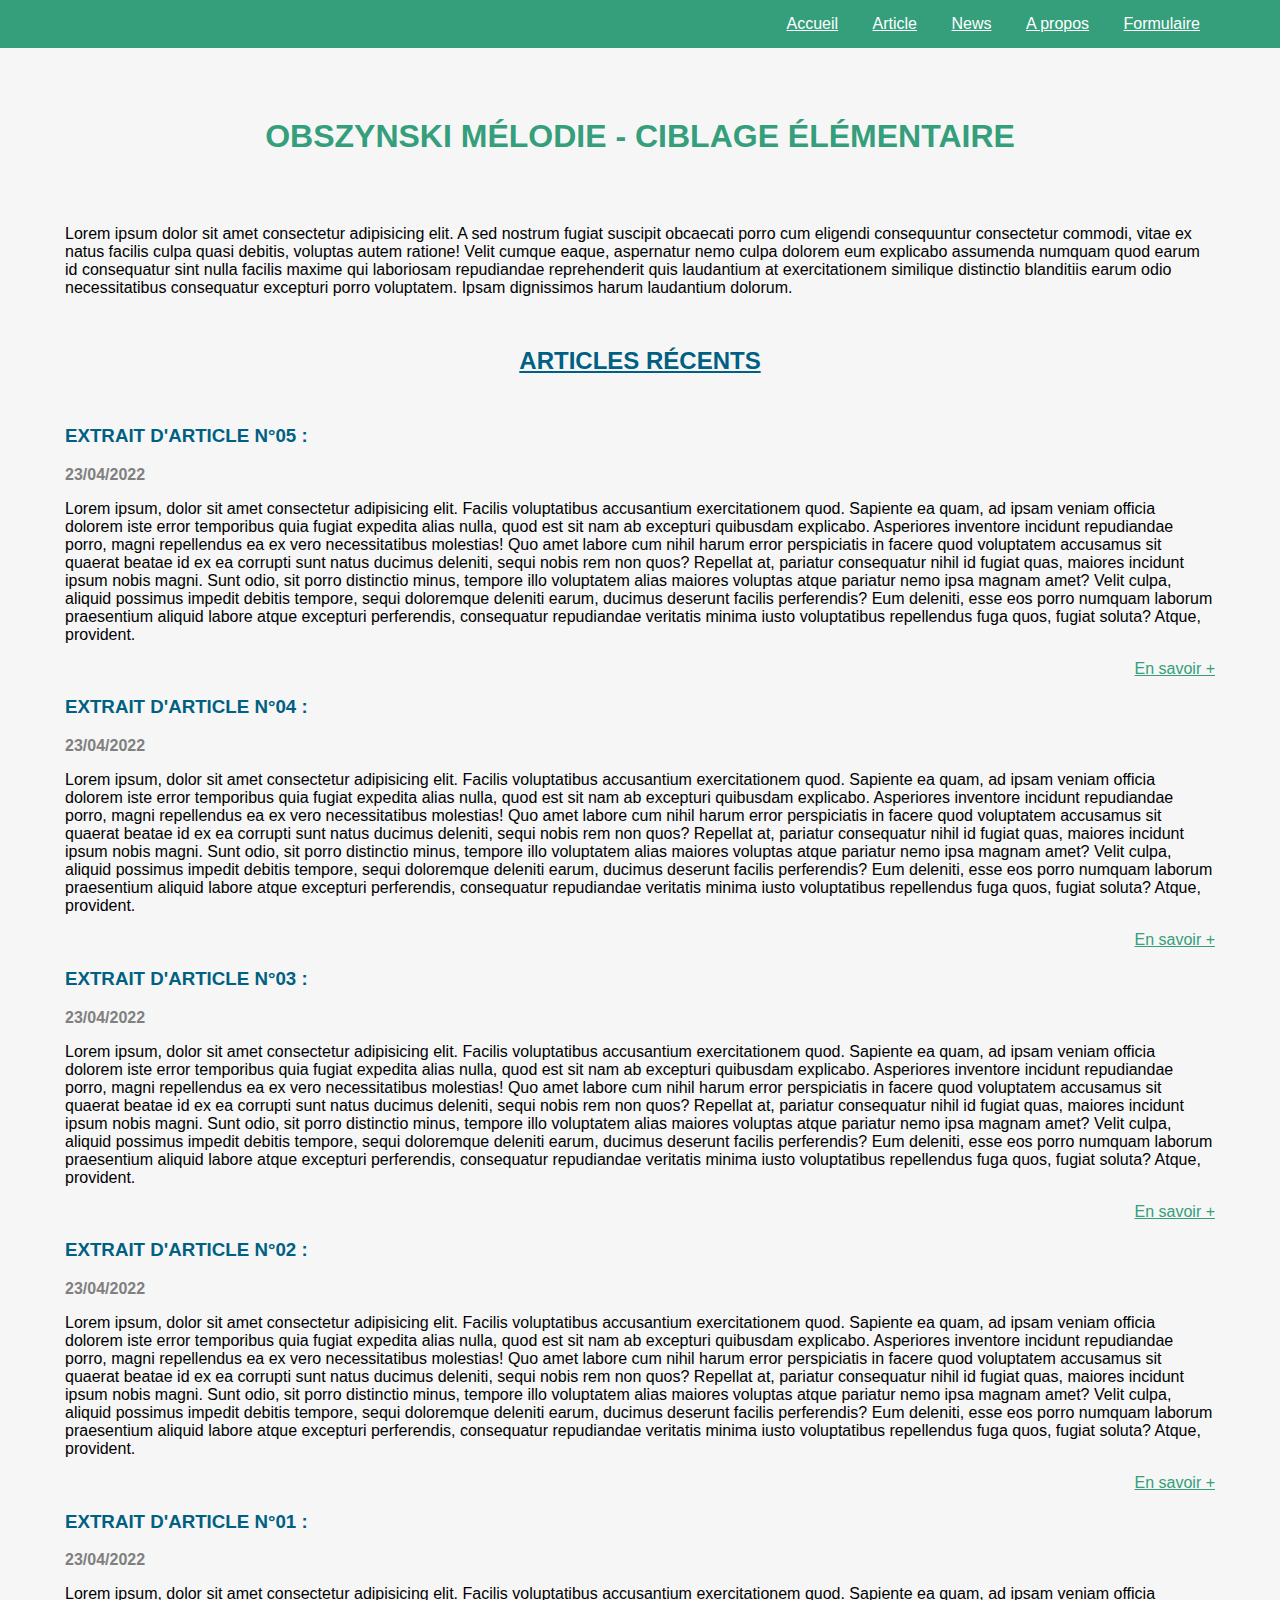
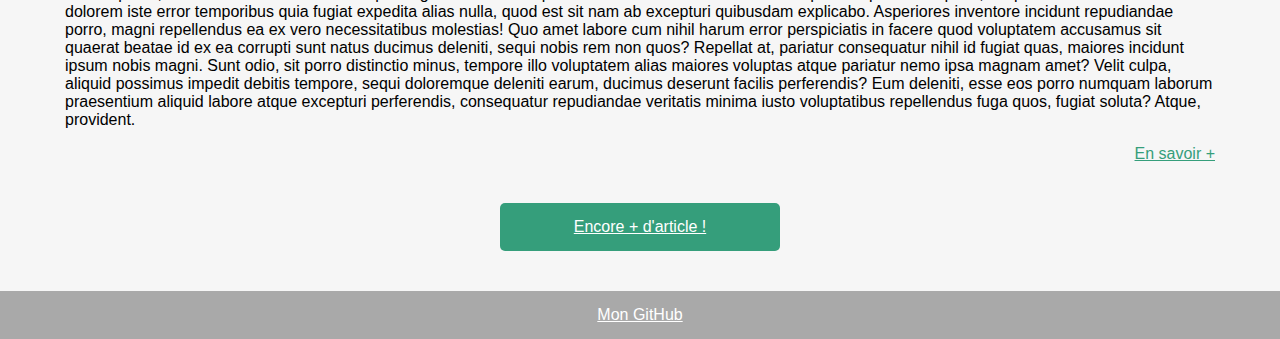
<file: TP CSS/TP n°1 - Les sélecteurs/index.html>
<!DOCTYPE html>
<html lang="zxx">

<head>
    <meta charset="UTF-8">
    <meta http-equiv="X-UA-Compatible" content="IE=edge">
    <meta name="viewport" content="width=device-width, initial-scale=1.0">
    <meta name="description" content="TP n°1 sur Les sélécteurs">
    <link rel="stylesheet" href="./css/style.css">
    <link rel="icon" href="https://cdn-icons-png.flaticon.com/512/220/220107.png">
    <title>TP CSS n°1 les selecteurs - Mélodie Obszynski</title>
</head>

<body>
    
    <!-- Début d'entête --> 
    <header>
        <!-- Début de la navbar -->
        <nav>
            <ul>
                <li><a href="#" title="redirection vers...">Accueil</a></li>
                <li><a href="#" title="redirection vers...">Article</a></li>
                <li><a href="#" title="redirection vers...">News</a></li>
                <li><a href="#" title="redirection vers...">A propos</a></li>
                <li><a href="./contact.html" title="Formulaire">Formulaire</a></li>
            </ul>
        </nav>
        
        <!-- fin de la navbar -->
        <h1>Obszynski Mélodie&nbsp;-&nbsp;Ciblage élémentaire</h1>
        <p>
            Lorem ipsum dolor sit amet consectetur adipisicing elit. A sed nostrum fugiat suscipit obcaecati porro cum
            eligendi consequuntur consectetur commodi, vitae ex natus facilis culpa quasi debitis, voluptas autem ratione! Velit cumque eaque, aspernatur nemo culpa dolorem eum explicabo assumenda numquam quod earum id consequatur
            sint nulla facilis maxime qui laboriosam repudiandae reprehenderit quis laudantium at exercitationem similique distinctio blanditiis earum odio necessitatibus consequatur excepturi porro voluptatem. Ipsam
            dignissimos harum laudantium dolorum.
        </p>
    </header>
    <!-- Fin d'entête -->

    <!-- Début de la section principale -->
    <main>
        <h2>Articles récents</h2>

        <!-- Début du 1er article -->
        <article>
            <h3>Extrait d'article n°05&nbsp;:</h3>
            <p class="datetime">23/04/2022</p>
            <p>
                Lorem ipsum, dolor sit amet consectetur adipisicing elit. Facilis voluptatibus accusantium exercitationem quod. Sapiente ea quam, ad ipsam veniam officia dolorem iste error temporibus quia fugiat expedita 
                alias nulla, quod est sit nam ab excepturi quibusdam explicabo. Asperiores inventore incidunt repudiandae porro, magni repellendus ea ex vero necessitatibus molestias! Quo amet labore cum nihil harum error 
                perspiciatis in facere quod voluptatem accusamus sit quaerat beatae id ex ea corrupti sunt natus ducimus deleniti, sequi nobis rem non quos? Repellat at, pariatur consequatur nihil id fugiat quas, maiores 
                incidunt ipsum nobis magni. Sunt odio, sit porro distinctio minus, tempore illo voluptatem alias maiores voluptas atque pariatur nemo ipsa magnam amet? Velit culpa, aliquid possimus impedit debitis tempore,
                sequi doloremque deleniti earum, ducimus deserunt facilis perferendis? Eum deleniti, esse eos porro numquam laborum praesentium aliquid labore atque excepturi perferendis, consequatur repudiandae 
                veritatis minima iusto voluptatibus repellendus fuga quos, fugiat soluta? Atque, provident.
            </p>
            <div><a href="https://agriculture.gouv.fr/le-bien-etre-et-la-protection-des-chevres" title="En savoir +" target="_blank">En savoir&nbsp;+</a></div>
        </article>
        <!-- fin du 1er article -->

        <!-- Début du 2éme article -->
        <article>
            <h3>Extrait d'article n°04&nbsp;:</h3>
            <p class="datetime">23/04/2022</p>
            <p>
                Lorem ipsum, dolor sit amet consectetur adipisicing elit. Facilis voluptatibus accusantium exercitationem quod. Sapiente ea quam, ad ipsam veniam officia dolorem iste error temporibus quia fugiat expedita 
                alias nulla, quod est sit nam ab excepturi quibusdam explicabo. Asperiores inventore incidunt repudiandae porro, magni repellendus ea ex vero necessitatibus molestias! Quo amet labore cum nihil harum error 
                perspiciatis in facere quod voluptatem accusamus sit quaerat beatae id ex ea corrupti sunt natus ducimus deleniti, sequi nobis rem non quos? Repellat at, pariatur consequatur nihil id fugiat quas, maiores 
                incidunt ipsum nobis magni. Sunt odio, sit porro distinctio minus, tempore illo voluptatem alias maiores voluptas atque pariatur nemo ipsa magnam amet? Velit culpa, aliquid possimus impedit debitis tempore,
                sequi doloremque deleniti earum, ducimus deserunt facilis perferendis? Eum deleniti, esse eos porro numquam laborum praesentium aliquid labore atque excepturi perferendis, consequatur repudiandae 
                veritatis minima iusto voluptatibus repellendus fuga quos, fugiat soluta? Atque, provident.
            </p>
            <a href="https://www.wwf.fr/especes-prioritaires/tortues-marines" title="En savoir +" target="_blank">En savoir&nbsp;+</a>
        </article>
        <!-- fin du 2éme article -->

        <!-- Début du 3éme article -->
        <article>
            <h3>Extrait d'article n°03&nbsp;:</h3>
            <p class="datetime">23/04/2022</p>
            <p>
                Lorem ipsum, dolor sit amet consectetur adipisicing elit. Facilis voluptatibus accusantium exercitationem quod. Sapiente ea quam, ad ipsam veniam officia dolorem iste error temporibus quia fugiat expedita 
                alias nulla, quod est sit nam ab excepturi quibusdam explicabo. Asperiores inventore incidunt repudiandae porro, magni repellendus ea ex vero necessitatibus molestias! Quo amet labore cum nihil harum error 
                perspiciatis in facere quod voluptatem accusamus sit quaerat beatae id ex ea corrupti sunt natus ducimus deleniti, sequi nobis rem non quos? Repellat at, pariatur consequatur nihil id fugiat quas, maiores 
                incidunt ipsum nobis magni. Sunt odio, sit porro distinctio minus, tempore illo voluptatem alias maiores voluptas atque pariatur nemo ipsa magnam amet? Velit culpa, aliquid possimus impedit debitis tempore,
                sequi doloremque deleniti earum, ducimus deserunt facilis perferendis? Eum deleniti, esse eos porro numquam laborum praesentium aliquid labore atque excepturi perferendis, consequatur repudiandae 
                veritatis minima iusto voluptatibus repellendus fuga quos, fugiat soluta? Atque, provident.
            </p>
            <a href="https://fr.vikidia.org/wiki/Lapin#:~:text=Le%20lapin%20est%20un%20petit,%C3%A0%20l'ordre%20des%20lagomorphes." title="En savoir +" target="_blank">En savoir&nbsp;+</a>
        </article>
        <!-- fin du 3éme article -->

        <!-- Début du 4éme article -->
        <article>
            <h3>Extrait d'article n°02&nbsp;:</h3>
            <p class="datetime">23/04/2022</p>
            <p>
                Lorem ipsum, dolor sit amet consectetur adipisicing elit. Facilis voluptatibus accusantium exercitationem quod. Sapiente ea quam, ad ipsam veniam officia dolorem iste error temporibus quia fugiat expedita 
                alias nulla, quod est sit nam ab excepturi quibusdam explicabo. Asperiores inventore incidunt repudiandae porro, magni repellendus ea ex vero necessitatibus molestias! Quo amet labore cum nihil harum error 
                perspiciatis in facere quod voluptatem accusamus sit quaerat beatae id ex ea corrupti sunt natus ducimus deleniti, sequi nobis rem non quos? Repellat at, pariatur consequatur nihil id fugiat quas, maiores 
                incidunt ipsum nobis magni. Sunt odio, sit porro distinctio minus, tempore illo voluptatem alias maiores voluptas atque pariatur nemo ipsa magnam amet? Velit culpa, aliquid possimus impedit debitis tempore,
                sequi doloremque deleniti earum, ducimus deserunt facilis perferendis? Eum deleniti, esse eos porro numquam laborum praesentium aliquid labore atque excepturi perferendis, consequatur repudiandae 
                veritatis minima iusto voluptatibus repellendus fuga quos, fugiat soluta? Atque, provident.
            </p>
            <a href="https://www.purina.ca/fr/articles/dog" target="_blank" title="En savoir +">En savoir&nbsp;+</a>
        </article>
        <!-- fin du 4éme article -->

        <!-- Début du 5éme article -->
        <article>
            <h3>Extrait d'article n°01&nbsp;:</h3>
            <p class="datetime">23/04/2022</p>
            <p>
                Lorem ipsum, dolor sit amet consectetur adipisicing elit. Facilis voluptatibus accusantium exercitationem quod. Sapiente ea quam, ad ipsam veniam officia dolorem iste error temporibus quia fugiat expedita 
                alias nulla, quod est sit nam ab excepturi quibusdam explicabo. Asperiores inventore incidunt repudiandae porro, magni repellendus ea ex vero necessitatibus molestias! Quo amet labore cum nihil harum error 
                perspiciatis in facere quod voluptatem accusamus sit quaerat beatae id ex ea corrupti sunt natus ducimus deleniti, sequi nobis rem non quos? Repellat at, pariatur consequatur nihil id fugiat quas, maiores 
                incidunt ipsum nobis magni. Sunt odio, sit porro distinctio minus, tempore illo voluptatem alias maiores voluptas atque pariatur nemo ipsa magnam amet? Velit culpa, aliquid possimus impedit debitis tempore,
                sequi doloremque deleniti earum, ducimus deserunt facilis perferendis? Eum deleniti, esse eos porro numquam laborum praesentium aliquid labore atque excepturi perferendis, consequatur repudiandae 
                veritatis minima iusto voluptatibus repellendus fuga quos, fugiat soluta? Atque, provident.
            </p>
           <a href="https://www.peuple-animal.com/article,liste,41_chats.html#:~:text=La%20France%20compte%20pr%C3%A8s%20de,parfois%20notre%20relation%20avec%20eux." target="_blank" title="En savoir +">En savoir&nbsp;+</a>
        </article>
        <a href="https://www.letemps.ch/theme/animaux" title="Encore + d'article" target="_blank" class="MoreAndMore">Encore&nbsp;+&nbsp;d'article&nbsp;!</a>
        <!-- fin du 5éme article -->

    </main>
    <!-- Fin de la section principale -->
    
    <!-- Début du footer -->
    <footer>
        <a href="https://github.com/Melodieobs/Mon-premier-repository" title="Lien redirection sur mon github" target="_blank">Mon GitHub</a>
    </footer>
    <!-- fin du footer -->
</body>

</html>
</file>
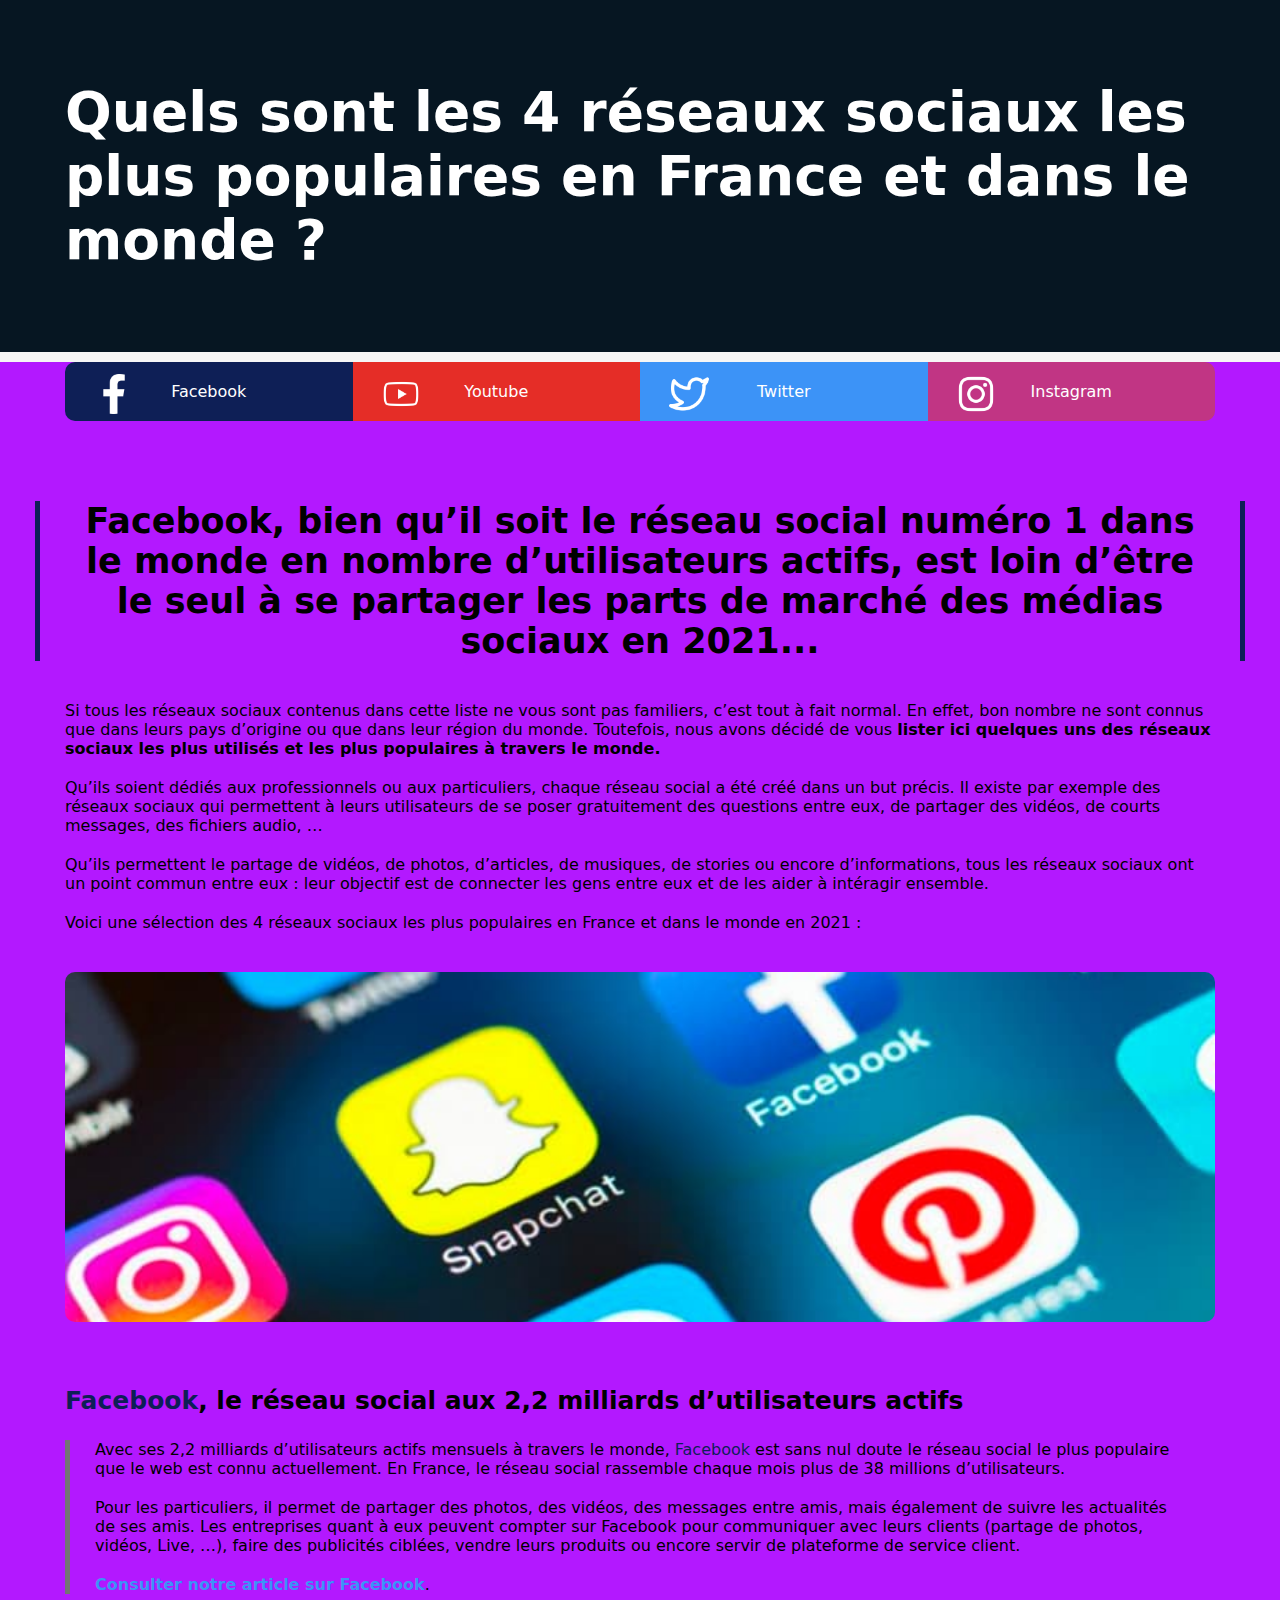
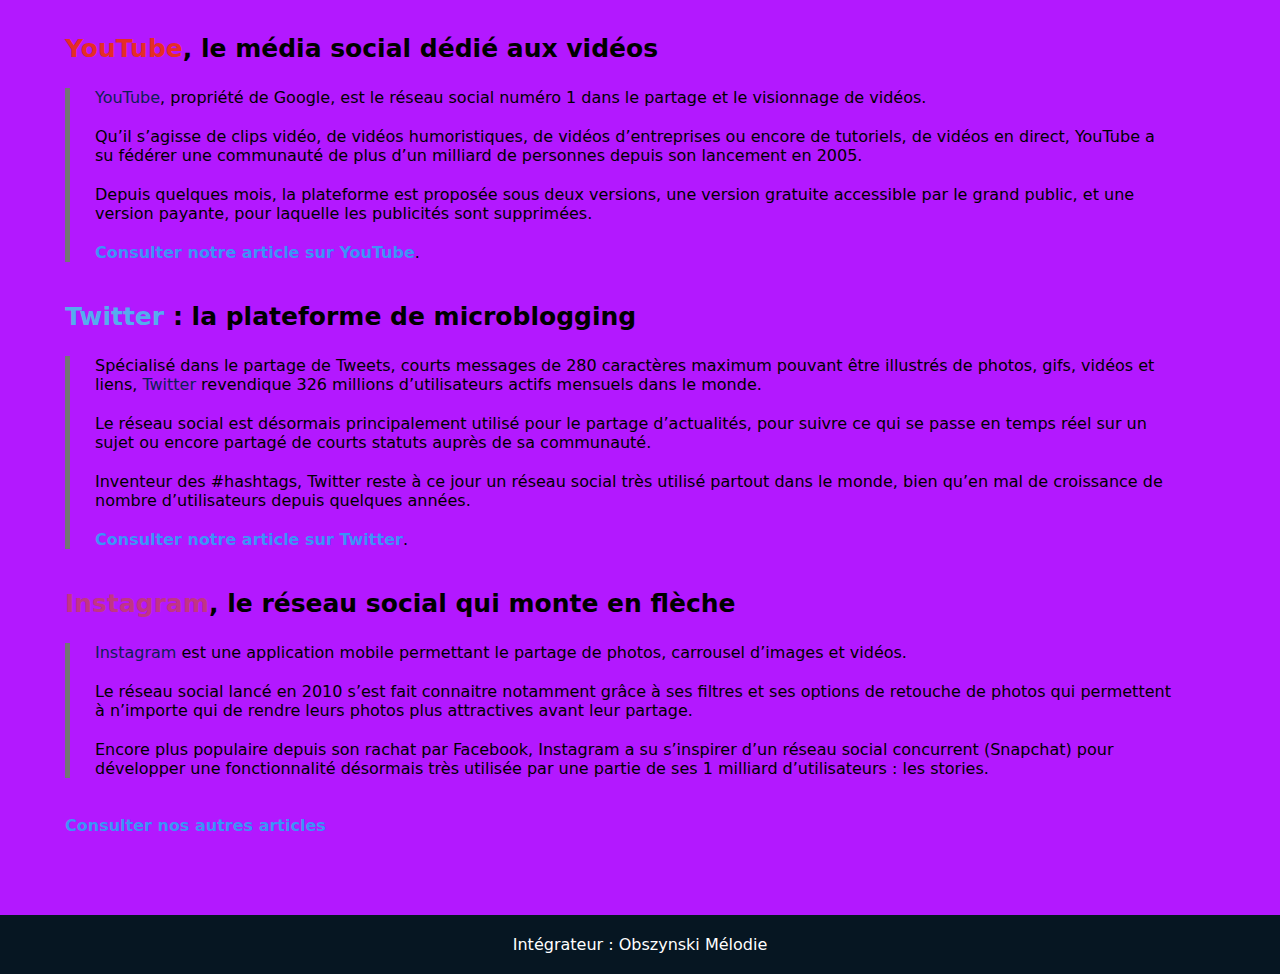
<file: TP CSS/TP n°2 - Ciblage par attributs, pseudo classes & éléments/Pack TP2 CSS/CSS TP2/index.html>
<!DOCTYPE html>
<html lang="fr">
<head>
    <meta charset="UTF-8">
    <meta http-equiv="X-UA-Compatible" content="IE=edge">
    <meta name="viewport" content="width=device-width, initial-scale=1.0">
    <meta name="description" content="TP n°2 - Ciblage par attributs, pseudo classes & éléments, réalisation d'une navbar réseaux sociaux">
    <link rel="stylesheet" href="./css/style.css">
    <link rel="icon" href="https://www.mpa-pro.fr/resize/360x360/zc/3/f/0/src/sites/mpapro/files/products/d11445.png">
    <title>TP n°2 - Ciblage Mélodie Obszynski </title>
</head>
<body>
    <header>
        <h1>Quels sont les 4 réseaux sociaux les plus populaires en France et dans le monde&nbsp;?</h1>
    </header>
    <nav>
        <ul>
            <li id="facebook"><a href="#Facebook" title="Redirection vers l'article Facebook" ><img src="./src/icons/facebook.png" alt="Logo facebook" id="fb">Facebook</a></li>
            <li id="youtube"><a href="#Youtube" title="Redirection vers l'article Youtube"> <img src="./src/icons/youtube.png" alt="Logo youtube">Youtube</a></li>
            <li id="twitter"><a href="#Twitter" title="Redirection vers l'article Twitter"><img src="./src/icons/twitter.png" alt="Logo twitter">Twitter</a></li>
            <li id="instagram"><a href="#Instagram" title="Redirection vers l'article Instagram"><img src="./src/icons/instagram.png" alt="Logo instagram">Instagram</a></li>
        </ul>
    </nav>
    
    <!-- MENU DE NAVIGATION -->

    <main>
        <h2>
            Facebook, bien qu’il soit le réseau social numéro 1 dans le monde en nombre 
            d’utilisateurs actifs, est loin d’être le seul à se partager les parts de 
            marché des médias sociaux en 2021...
        </h2>

        <p class="intro">
            Si tous les réseaux sociaux contenus dans cette liste ne vous sont pas familiers, c’est tout à fait normal. 
            En effet, bon nombre ne sont connus que dans leurs pays d’origine ou que dans leur région du monde. 
            Toutefois, nous avons décidé de vous <strong>lister ici quelques uns des réseaux sociaux les plus utilisés et 
            les plus populaires à travers le monde.</strong>
        </p>

        <p class="intro">
            Qu’ils soient dédiés aux professionnels ou aux particuliers, chaque réseau social a été créé dans un but précis. 
            Il existe par exemple des réseaux sociaux qui permettent à leurs utilisateurs de se poser gratuitement des 
            questions entre eux, de partager des vidéos, de courts messages, des fichiers audio, …
        </p>

        <p class="intro">
            Qu’ils permettent le partage de vidéos, de photos, d’articles, de musiques, de stories ou encore 
            d’informations, tous les réseaux sociaux ont un point commun entre eux : leur objectif est de 
            connecter les gens entre eux et de les aider à intéragir ensemble.
        </p>

        <p class="intro">
            Voici une sélection des 4 réseaux sociaux les plus populaires en France et dans le monde en 2021&nbsp;:
        </p>

        <img src="src/img/liste-reseaux-sociaux.jpg" alt="Image logos réseaux sociaux">

        <article>
            <h3><span class="reseau" id="Facebook">Facebook</span>, le réseau social aux 2,2 milliards d’utilisateurs actifs</h3>
            <div>
                <p>
                    Avec ses 2,2 milliards d’utilisateurs actifs mensuels à travers le monde,
                    <a href="https://facebook.com/" target="_blank" title="Redirection vers facebook">Facebook</a> est sans nul doute le réseau social le plus populaire que le web
                    est connu actuellement. En France, le réseau social rassemble chaque mois
                    plus de 38 millions d’utilisateurs.
                </p>
                <p>
                    Pour les particuliers, il permet de partager des photos, des vidéos, des
                    messages entre amis, mais également de suivre les actualités de ses amis.
                    Les entreprises quant à eux peuvent compter sur Facebook pour communiquer
                    avec leurs clients (partage de photos, vidéos, Live, …), faire des publicités
                    ciblées, vendre leurs produits ou encore servir de plateforme de service client.
                </p>
                <p><a href="#" title="Redirection vers notre article sur Facebook" rel="no-follow"> Consulter notre article sur Facebook</a>.</p>
            </div>
        </article>

        <article>
            <h3><span class="reseau" id="Youtube">YouTube</span>, le média social dédié aux vidéos</h3>
            <div>
            <p><a href="https://www.youtube.com/" target="_blank" title="Redirection vers YouTube">YouTube</a>, propriété de Google, est le réseau social numéro 1 dans le partage et le visionnage de vidéos.</p>

                <p>
                    Qu’il s’agisse de clips vidéo, de vidéos humoristiques, de vidéos d’entreprises
                    ou encore de tutoriels, de vidéos en direct, YouTube a su fédérer une communauté
                    de plus d’un milliard de personnes depuis son lancement en 2005.
                </p>
                <p>
                    Depuis quelques mois, la plateforme est proposée sous deux versions, une version
                    gratuite accessible par le grand public, et une version payante, pour laquelle les
                    publicités sont supprimées.
                </p>
                <p><a href="#" title="Redirection vers notre article sur YouTube" rel="no-follow"> Consulter notre article sur YouTube</a>.</p>
            </div>
        </article>

        <article>
            <h3><span class="reseau" id="Twitter">Twitter</span>&nbsp;:&nbsp;la plateforme de microblogging</h3>
            <div>
                <p>
                    Spécialisé dans le partage de Tweets, courts messages de 280 caractères maximum
                    pouvant être illustrés de photos, gifs, vidéos et liens,
                    <a href="https://twitter.com/" target="_blank" title="Redirection vers Twitter">Twitter</a> revendique 326
                    millions d’utilisateurs actifs mensuels dans le monde.
                </p>
                <p>
                    Le réseau social est désormais principalement utilisé pour le partage d’actualités,
                    pour suivre ce qui se passe en temps réel sur un sujet ou encore partagé de courts
                    statuts auprès de sa communauté.
                </p>
                <p>
                    Inventeur des #hashtags, Twitter reste à ce jour un réseau social très utilisé partout
                    dans le monde, bien qu’en mal de croissance de nombre d’utilisateurs depuis quelques
                    années.
                </p>
                <p><a href="#" title="Redirection vers notre article sur Twitter" rel="no-follow"> Consulter notre article sur Twitter</a>.</p>
            </div>
        </article>

        <article>
            <h3><span class="reseau" id="Instagram">Instagram</span>, le réseau social qui monte en flèche</h3>
            <div>
                <p><a href="https://www.instagram.com/" target="_blank" title="Redirection vers Instagram">Instagram</a> est une application mobile permettant le partage de photos, carrousel d’images et vidéos.</p>
                <p>
                    Le réseau social lancé en 2010 s’est fait connaitre notamment grâce à ses filtres et
                    ses options de retouche de photos qui permettent à n’importe qui de rendre leurs
                    photos plus attractives avant leur partage.
                </p>
                <p>
                    Encore plus populaire depuis son rachat par Facebook, Instagram a su s’inspirer d’un
                    réseau social concurrent (Snapchat) pour développer une fonctionnalité désormais très
                    utilisée par une partie de ses 1 milliard d’utilisateurs : les stories.
                </p>
            </div>
        </article>

        <br><br>
        <a href="#" title="flower">Consulter nos autres articles</a>

    </main>

    <footer>
        <p>Intégrateur&nbsp;: <a href="https://github.com/Melodieobs?tab=repositories" title="Redirection vers le github du développeur" target="_blank">Obszynski Mélodie</a></p>
    </footer>

</body>
</html>
</file>
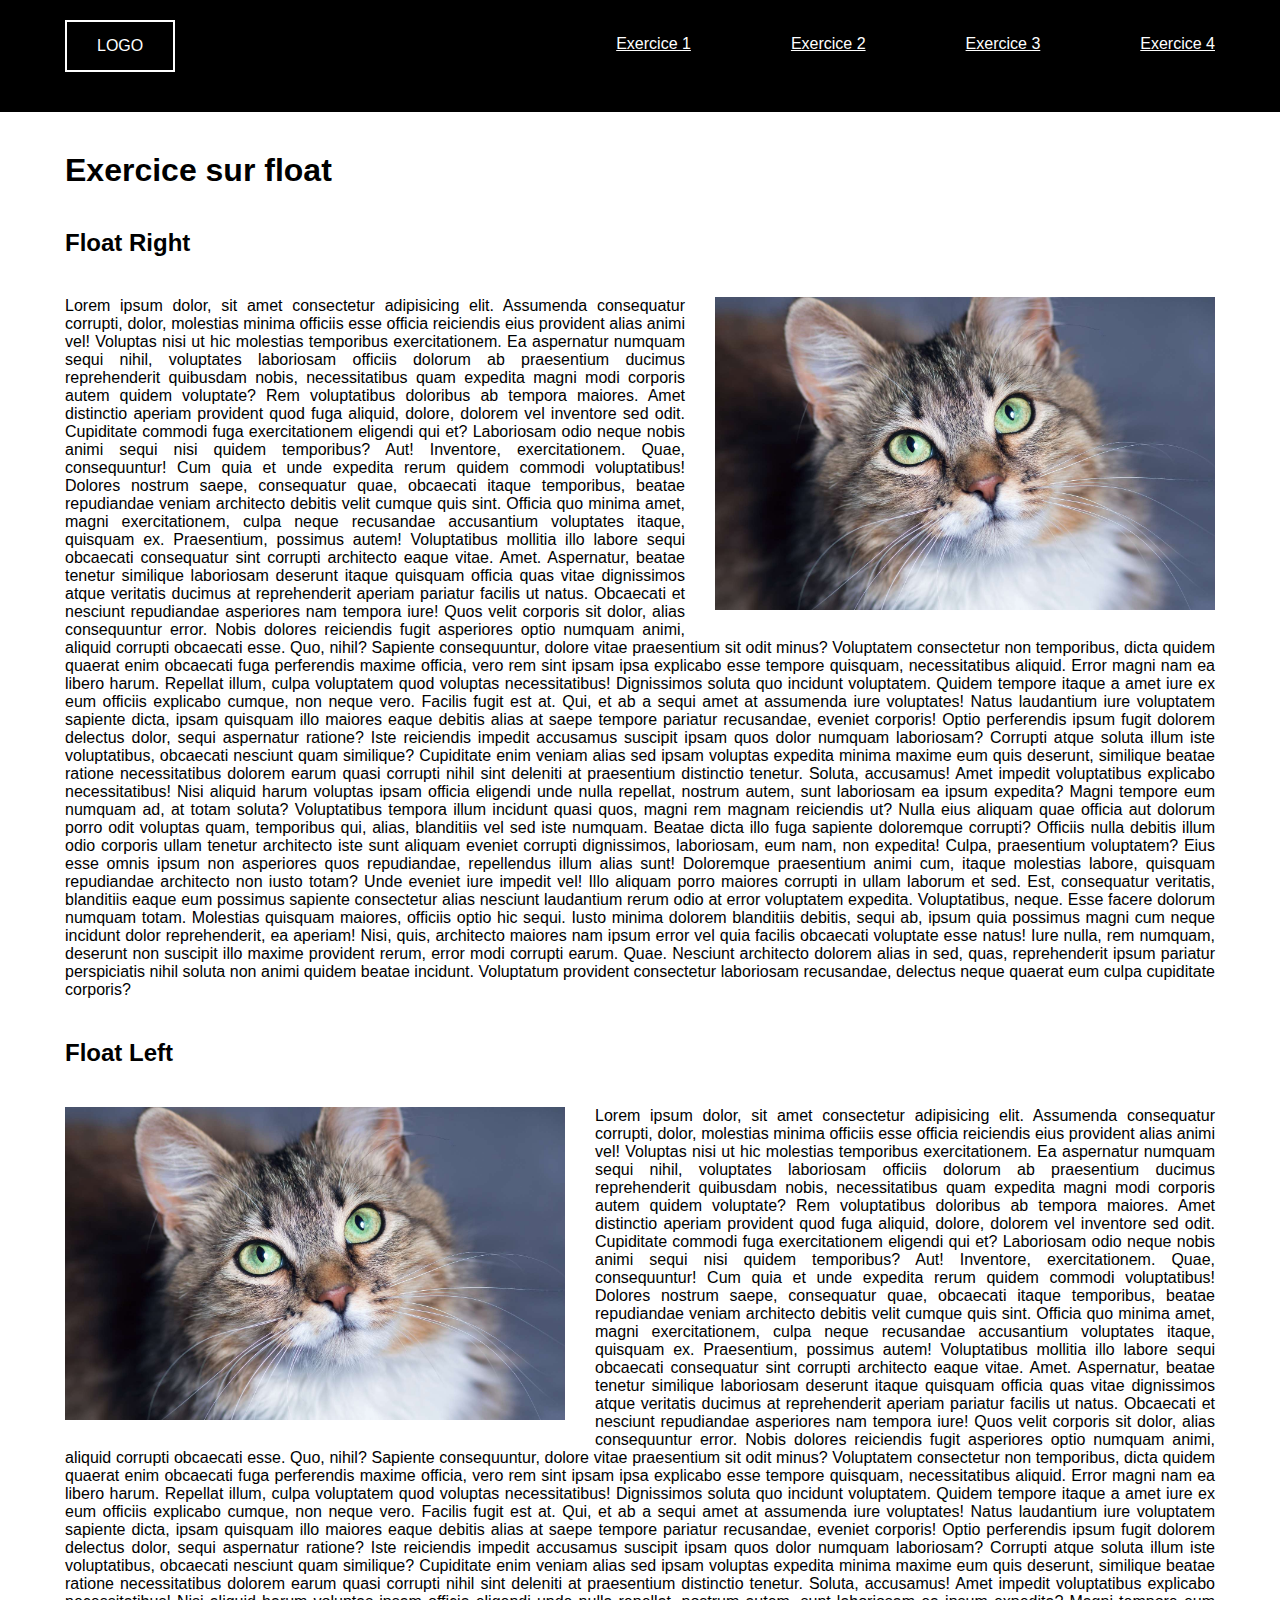
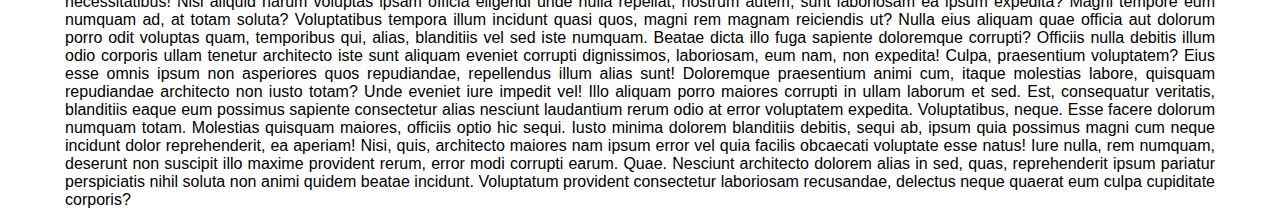
<file: Pack TP4 CSS/Pack TP4 CSS/exo2.html>
<!DOCTYPE html>
<html lang="zxx">
<head>
    <meta charset="UTF-8">
    <meta http-equiv="X-UA-Compatible" content="IE=edge">
    <meta name="viewport" content="width=device-width, initial-scale=1.0">
    <meta name="description" content="TP4 CSS EXO2 - MOBILE FIRST">
    <link rel="icon" href="https://www.mpa-pro.fr/resize/360x360/zc/3/f/0/src/sites/mpapro/files/products/d11445.png">
    <link rel="stylesheet" href="./css/exo2.css">
    <title>TP n°4 CSS - Exercice n°2 - Mobile first</title>
</head>



<body>

    <header>
        <nav>
            <div class="logo">
                <p>Logo</p>
            </div>
            <ul>
                <li><a href="#" title="redirection vers ...">Exercice 1</a></li>
                <li><a href="#" title="redirection vers ...">Exercice 2</a></li>
                <li><a href="#" title="redirection vers ...">Exercice 3</a></li>
                <li><a href="#" title="redirection vers ...">Exercice 4</a></li>
            </ul>
        </nav>
    </header>

    <main>
        <h1>Exercice sur float</h1>

        <article id="1">
            <h2>Float Right</h2>
            <div class="imageFlottanteDroite">
                <img src="src/img/chat.jpg" alt="Le chat Droite">
            </div>
                <div class="justeLeTexte">
                    <p>
                        Lorem ipsum dolor, sit amet consectetur adipisicing elit. Assumenda consequatur corrupti, dolor, molestias minima officiis esse officia reiciendis eius provident alias animi vel! Voluptas nisi ut hic molestias temporibus exercitationem.
                        Ea aspernatur numquam sequi nihil, voluptates laboriosam officiis dolorum ab praesentium ducimus reprehenderit quibusdam nobis, necessitatibus quam expedita magni modi corporis autem quidem voluptate? Rem voluptatibus doloribus ab tempora maiores.
                        Amet distinctio aperiam provident quod fuga aliquid, dolore, dolorem vel inventore sed odit. Cupiditate commodi fuga exercitationem eligendi qui et? Laboriosam odio neque nobis animi sequi nisi quidem temporibus? Aut!
                        Inventore, exercitationem. Quae, consequuntur! Cum quia et unde expedita rerum quidem commodi voluptatibus! Dolores nostrum saepe, consequatur quae, obcaecati itaque temporibus, beatae repudiandae veniam architecto debitis velit cumque quis sint.
                        Officia quo minima amet, magni exercitationem, culpa neque recusandae accusantium voluptates itaque, quisquam ex. Praesentium, possimus autem! Voluptatibus mollitia illo labore sequi obcaecati consequatur sint corrupti architecto eaque vitae. Amet.
                        Aspernatur, beatae tenetur similique laboriosam deserunt itaque quisquam officia quas vitae dignissimos atque veritatis ducimus at reprehenderit aperiam pariatur facilis ut natus. Obcaecati et nesciunt repudiandae asperiores nam tempora iure!
                        Quos velit corporis sit dolor, alias consequuntur error. Nobis dolores reiciendis fugit asperiores optio numquam animi, aliquid corrupti obcaecati esse. Quo, nihil? Sapiente consequuntur, dolore vitae praesentium sit odit minus?
                        Voluptatem consectetur non temporibus, dicta quidem quaerat enim obcaecati fuga perferendis maxime officia, vero rem sint ipsam ipsa explicabo esse tempore quisquam, necessitatibus aliquid. Error magni nam ea libero harum.
                        Repellat illum, culpa voluptatem quod voluptas necessitatibus! Dignissimos soluta quo incidunt voluptatem. Quidem tempore itaque a amet iure ex eum officiis explicabo cumque, non neque vero. Facilis fugit est at.
                        Qui, et ab a sequi amet at assumenda iure voluptates! Natus laudantium iure voluptatem sapiente dicta, ipsam quisquam illo maiores eaque debitis alias at saepe tempore pariatur recusandae, eveniet corporis!
                        Optio perferendis ipsum fugit dolorem delectus dolor, sequi aspernatur ratione? Iste reiciendis impedit accusamus suscipit ipsam quos dolor numquam laboriosam? Corrupti atque soluta illum iste voluptatibus, obcaecati nesciunt quam similique?
                        Cupiditate enim veniam alias sed ipsam voluptas expedita minima maxime eum quis deserunt, similique beatae ratione necessitatibus dolorem earum quasi corrupti nihil sint deleniti at praesentium distinctio tenetur. Soluta, accusamus!
                        Amet impedit voluptatibus explicabo necessitatibus! Nisi aliquid harum voluptas ipsam officia eligendi unde nulla repellat, nostrum autem, sunt laboriosam ea ipsum expedita? Magni tempore eum numquam ad, at totam soluta?
                        Voluptatibus tempora illum incidunt quasi quos, magni rem magnam reiciendis ut? Nulla eius aliquam quae officia aut dolorum porro odit voluptas quam, temporibus qui, alias, blanditiis vel sed iste numquam.
                        Beatae dicta illo fuga sapiente doloremque corrupti? Officiis nulla debitis illum odio corporis ullam tenetur architecto iste sunt aliquam eveniet corrupti dignissimos, laboriosam, eum nam, non expedita! Culpa, praesentium voluptatem?
                        Eius esse omnis ipsum non asperiores quos repudiandae, repellendus illum alias sunt! Doloremque praesentium animi cum, itaque molestias labore, quisquam repudiandae architecto non iusto totam? Unde eveniet iure impedit vel!
                        Illo aliquam porro maiores corrupti in ullam laborum et sed. Est, consequatur veritatis, blanditiis eaque eum possimus sapiente consectetur alias nesciunt laudantium rerum odio at error voluptatem expedita. Voluptatibus, neque.
                        Esse facere dolorum numquam totam. Molestias quisquam maiores, officiis optio hic sequi. Iusto minima dolorem blanditiis debitis, sequi ab, ipsum quia possimus magni cum neque incidunt dolor reprehenderit, ea aperiam!
                        Nisi, quis, architecto maiores nam ipsum error vel quia facilis obcaecati voluptate esse natus! Iure nulla, rem numquam, deserunt non suscipit illo maxime provident rerum, error modi corrupti earum. Quae.
                        Nesciunt architecto dolorem alias in sed, quas, reprehenderit ipsum pariatur perspiciatis nihil soluta non animi quidem beatae incidunt. Voluptatum provident consectetur laboriosam recusandae, delectus neque quaerat eum culpa cupiditate corporis?
                    </p>
                </div>
        </article>


        <article id="2">
            <h2>Float Left</h2>
            <div class="imageFlottanteGauche">
                <img src="src/img/chat.jpg" alt="Le chat gauche">
            </div>
            <div class="justeLeTexte">
                <p>
                        Lorem ipsum dolor, sit amet consectetur adipisicing elit. Assumenda consequatur corrupti, dolor, molestias minima officiis esse officia reiciendis eius provident alias animi vel! Voluptas nisi ut hic molestias temporibus exercitationem.
                        Ea aspernatur numquam sequi nihil, voluptates laboriosam officiis dolorum ab praesentium ducimus reprehenderit quibusdam nobis, necessitatibus quam expedita magni modi corporis autem quidem voluptate? Rem voluptatibus doloribus ab tempora maiores.
                        Amet distinctio aperiam provident quod fuga aliquid, dolore, dolorem vel inventore sed odit. Cupiditate commodi fuga exercitationem eligendi qui et? Laboriosam odio neque nobis animi sequi nisi quidem temporibus? Aut!
                        Inventore, exercitationem. Quae, consequuntur! Cum quia et unde expedita rerum quidem commodi voluptatibus! Dolores nostrum saepe, consequatur quae, obcaecati itaque temporibus, beatae repudiandae veniam architecto debitis velit cumque quis sint.
                        Officia quo minima amet, magni exercitationem, culpa neque recusandae accusantium voluptates itaque, quisquam ex. Praesentium, possimus autem! Voluptatibus mollitia illo labore sequi obcaecati consequatur sint corrupti architecto eaque vitae. Amet.
                        Aspernatur, beatae tenetur similique laboriosam deserunt itaque quisquam officia quas vitae dignissimos atque veritatis ducimus at reprehenderit aperiam pariatur facilis ut natus. Obcaecati et nesciunt repudiandae asperiores nam tempora iure!
                        Quos velit corporis sit dolor, alias consequuntur error. Nobis dolores reiciendis fugit asperiores optio numquam animi, aliquid corrupti obcaecati esse. Quo, nihil? Sapiente consequuntur, dolore vitae praesentium sit odit minus?
                        Voluptatem consectetur non temporibus, dicta quidem quaerat enim obcaecati fuga perferendis maxime officia, vero rem sint ipsam ipsa explicabo esse tempore quisquam, necessitatibus aliquid. Error magni nam ea libero harum.
                        Repellat illum, culpa voluptatem quod voluptas necessitatibus! Dignissimos soluta quo incidunt voluptatem. Quidem tempore itaque a amet iure ex eum officiis explicabo cumque, non neque vero. Facilis fugit est at.
                        Qui, et ab a sequi amet at assumenda iure voluptates! Natus laudantium iure voluptatem sapiente dicta, ipsam quisquam illo maiores eaque debitis alias at saepe tempore pariatur recusandae, eveniet corporis!
                        Optio perferendis ipsum fugit dolorem delectus dolor, sequi aspernatur ratione? Iste reiciendis impedit accusamus suscipit ipsam quos dolor numquam laboriosam? Corrupti atque soluta illum iste voluptatibus, obcaecati nesciunt quam similique?
                        Cupiditate enim veniam alias sed ipsam voluptas expedita minima maxime eum quis deserunt, similique beatae ratione necessitatibus dolorem earum quasi corrupti nihil sint deleniti at praesentium distinctio tenetur. Soluta, accusamus!
                        Amet impedit voluptatibus explicabo necessitatibus! Nisi aliquid harum voluptas ipsam officia eligendi unde nulla repellat, nostrum autem, sunt laboriosam ea ipsum expedita? Magni tempore eum numquam ad, at totam soluta?
                        Voluptatibus tempora illum incidunt quasi quos, magni rem magnam reiciendis ut? Nulla eius aliquam quae officia aut dolorum porro odit voluptas quam, temporibus qui, alias, blanditiis vel sed iste numquam.
                        Beatae dicta illo fuga sapiente doloremque corrupti? Officiis nulla debitis illum odio corporis ullam tenetur architecto iste sunt aliquam eveniet corrupti dignissimos, laboriosam, eum nam, non expedita! Culpa, praesentium voluptatem?
                        Eius esse omnis ipsum non asperiores quos repudiandae, repellendus illum alias sunt! Doloremque praesentium animi cum, itaque molestias labore, quisquam repudiandae architecto non iusto totam? Unde eveniet iure impedit vel!
                        Illo aliquam porro maiores corrupti in ullam laborum et sed. Est, consequatur veritatis, blanditiis eaque eum possimus sapiente consectetur alias nesciunt laudantium rerum odio at error voluptatem expedita. Voluptatibus, neque.
                        Esse facere dolorum numquam totam. Molestias quisquam maiores, officiis optio hic sequi. Iusto minima dolorem blanditiis debitis, sequi ab, ipsum quia possimus magni cum neque incidunt dolor reprehenderit, ea aperiam!
                        Nisi, quis, architecto maiores nam ipsum error vel quia facilis obcaecati voluptate esse natus! Iure nulla, rem numquam, deserunt non suscipit illo maxime provident rerum, error modi corrupti earum. Quae.
                        Nesciunt architecto dolorem alias in sed, quas, reprehenderit ipsum pariatur perspiciatis nihil soluta non animi quidem beatae incidunt. Voluptatum provident consectetur laboriosam recusandae, delectus neque quaerat eum culpa cupiditate corporis?
                    </p>
            </div>
        </article>
        
    </main>
    
</body>
</html>
</file>
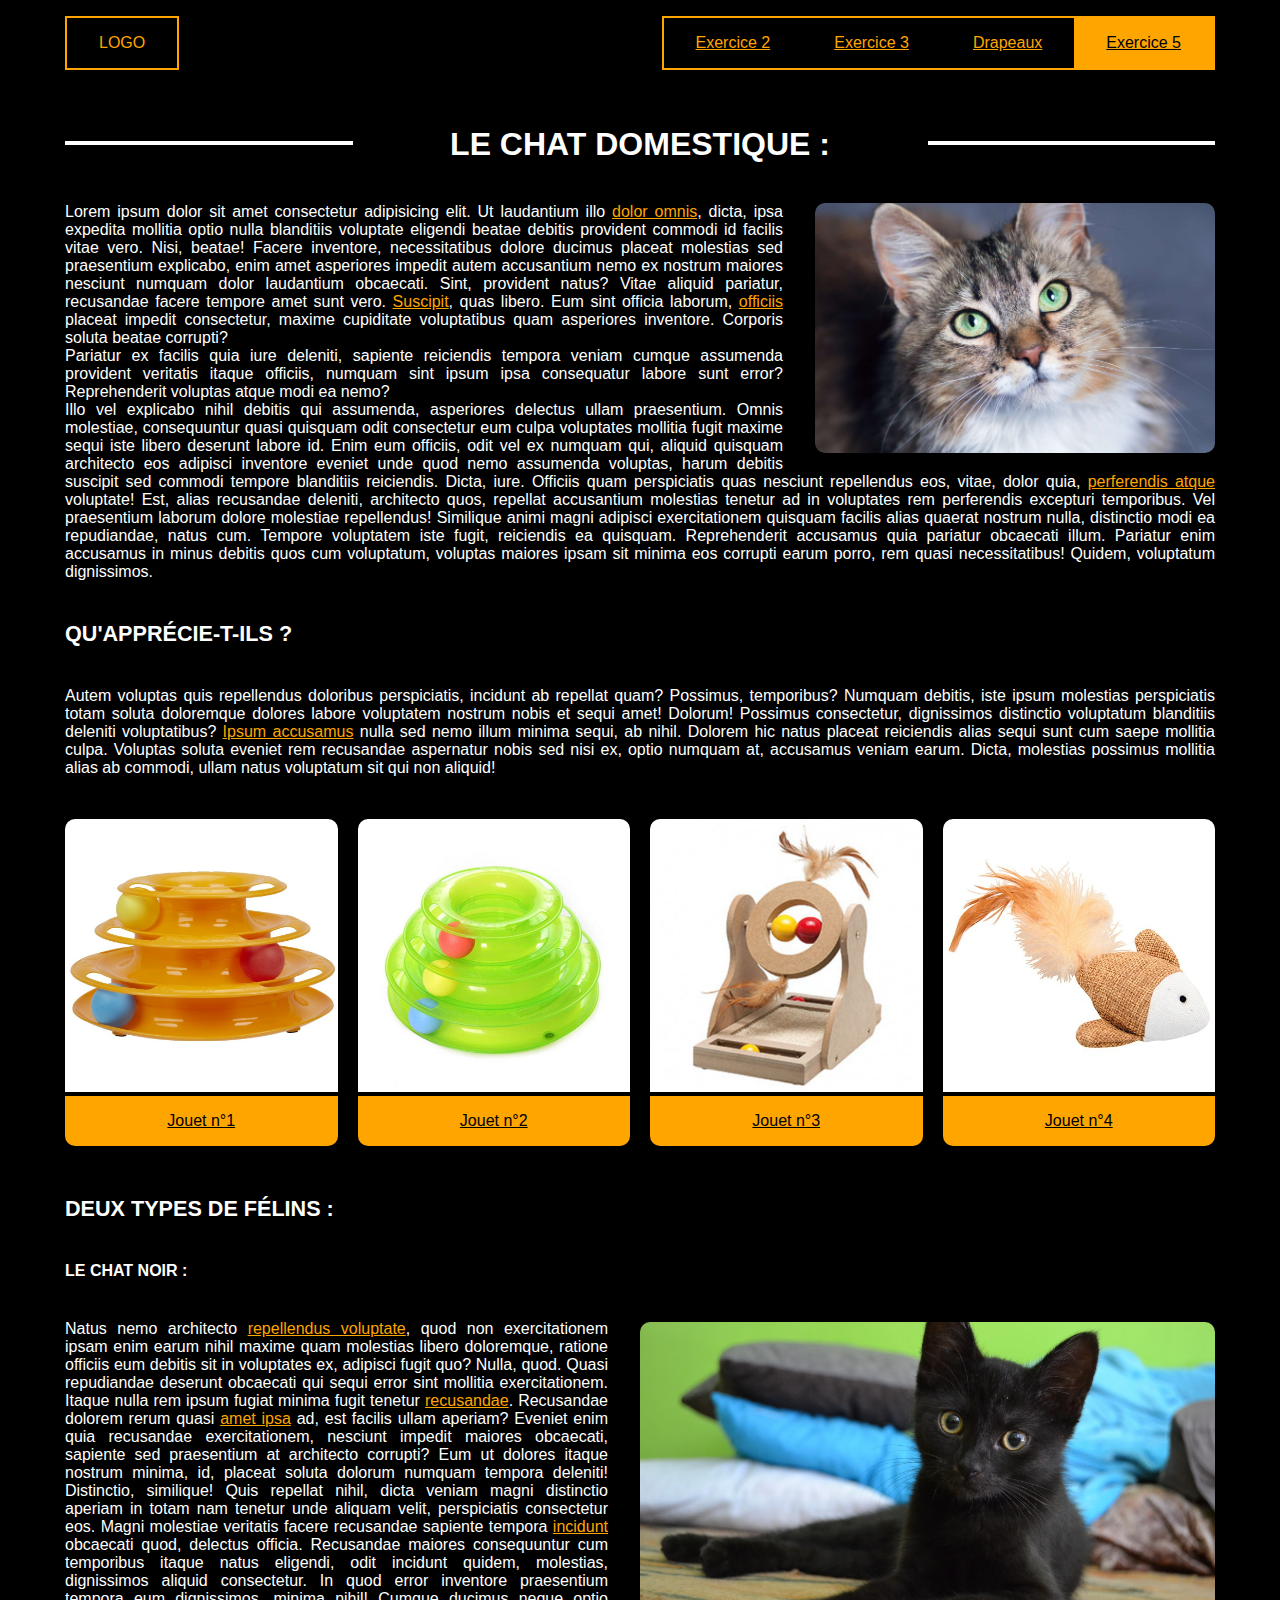
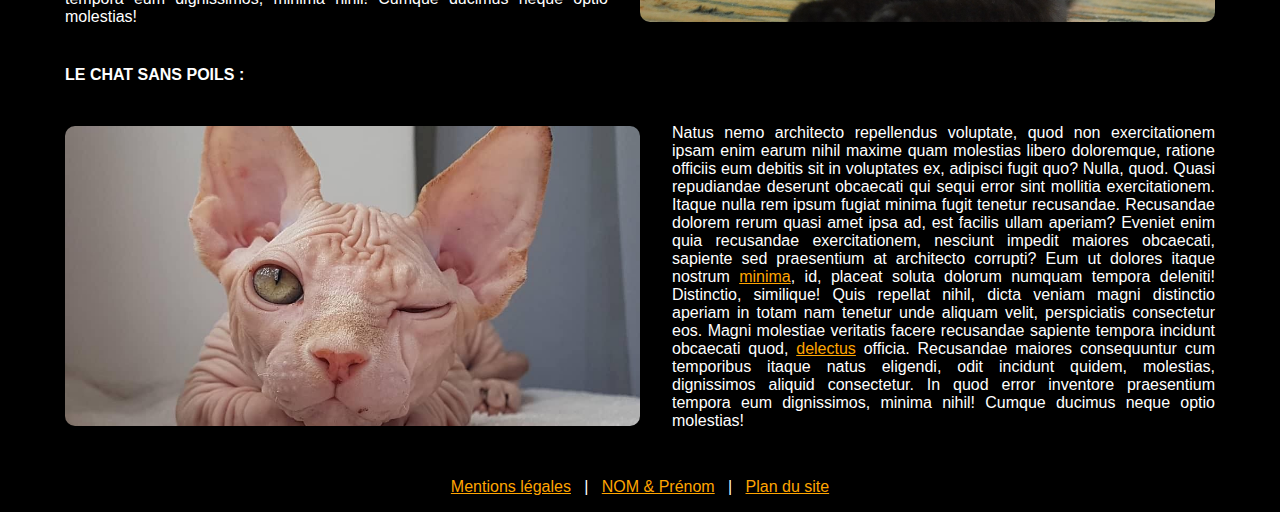
<file: Pack TP4 CSS/Pack TP4 CSS/exo3.html>
<!DOCTYPE html>
<html lang="zxx">
<head>
    <meta charset="UTF-8">
    <meta http-equiv="X-UA-Compatible" content="IE=edge">
    <meta name="viewport" content="width=device-width, initial-scale=1.0">
    <meta name="description" content="...">
    <link rel="icon" href="https://www.mpa-pro.fr/resize/360x360/zc/3/f/0/src/sites/mpapro/files/products/d11445.png">
    <link rel="stylesheet" href="./css/exo3.css">
    <title>CSS TP4 - Desktop First</title>
</head>

<body>
    <header>
        <nav>
            <p>LOGO</p>
            <ul>
                <li><a href="./exo2(float).html" title="Redirection exercice 2">Exercice 2</a></li>
                <li><a href="./exo3-relativeAbsolute.html" title="Redirection vers l'exercice n°3">Exercice 3</a></li>
                <li><a href="./drapeaux.html" title="Redirection vers l'exercice sur les drapeaux">Drapeaux</a></li>
                <li><a href="#" title="Page actuelle">Exercice 5</a></li>
            </ul>
        </nav>
    </header>

    <main>
        <h1>Le chat domestique : </h1>
        <article>
            <div class="illustration floatRight">
                <img src="./src/img/chat.jpg" alt="Photo de chat">
            </div>
            <div class="introText">
                <p>Lorem ipsum dolor sit amet consectetur adipisicing elit. Ut laudantium illo <a href="#" title="Redirection vers ...">dolor omnis</a>, dicta, ipsa expedita mollitia optio nulla blanditiis voluptate eligendi beatae debitis provident commodi id facilis vitae vero.
                Nisi, beatae! Facere inventore, necessitatibus dolore ducimus placeat molestias sed praesentium explicabo, enim amet asperiores impedit autem accusantium nemo ex nostrum maiores nesciunt numquam dolor laudantium obcaecati. Sint, provident natus?
                Vitae aliquid pariatur, recusandae facere tempore amet sunt vero. <a href="#" title="Redirection vers ...">Suscipit</a>, quas libero. Eum sint officia laborum, <a href="#" title="Redirection vers ...">officiis</a> placeat impedit consectetur, maxime cupiditate voluptatibus quam asperiores inventore. Corporis soluta beatae corrupti?</p>

                <p>Pariatur ex facilis quia iure deleniti, sapiente reiciendis tempora veniam cumque assumenda provident veritatis itaque officiis, numquam sint ipsum ipsa consequatur labore sunt error? Reprehenderit voluptas atque modi ea nemo?</p>

                <p>Illo vel explicabo nihil debitis qui assumenda, asperiores delectus ullam praesentium. Omnis molestiae, consequuntur quasi quisquam odit consectetur eum culpa voluptates mollitia fugit maxime sequi iste libero deserunt labore id.
                Enim eum officiis, odit vel ex numquam qui, aliquid quisquam architecto eos adipisci inventore eveniet unde quod nemo assumenda voluptas, harum debitis suscipit sed commodi tempore blanditiis reiciendis. Dicta, iure.
                Officiis quam perspiciatis quas nesciunt repellendus eos, vitae, dolor quia, <a href="#" title="Redirection vers ...">perferendis atque</a> voluptate! Est, alias recusandae deleniti, architecto quos, repellat accusantium molestias tenetur ad in voluptates rem perferendis excepturi temporibus.
                Vel praesentium laborum dolore molestiae repellendus! Similique animi magni adipisci exercitationem quisquam facilis alias quaerat nostrum nulla, distinctio modi ea repudiandae, natus cum. Tempore voluptatem iste fugit, reiciendis ea quisquam.
                Reprehenderit accusamus quia pariatur obcaecati illum. Pariatur enim accusamus in minus debitis quos cum voluptatum, voluptas maiores ipsam sit minima eos corrupti earum porro, rem quasi necessitatibus! Quidem, voluptatum dignissimos.</p>
            </div>

            <h2>Qu'apprécie-t-ils ? </h2>
            <p>Autem voluptas quis repellendus doloribus perspiciatis, incidunt ab repellat quam? Possimus, temporibus? Numquam debitis, iste ipsum molestias perspiciatis totam soluta doloremque dolores labore voluptatem nostrum nobis et sequi amet! Dolorum!
            Possimus consectetur, dignissimos distinctio voluptatum blanditiis deleniti voluptatibus? <a href="#" title="Redirection vers ...">Ipsum accusamus</a> nulla sed nemo illum minima sequi, ab nihil. Dolorem hic natus placeat reiciendis alias sequi sunt cum saepe mollitia culpa.
            Voluptas soluta eveniet rem recusandae aspernatur nobis sed nisi ex, optio numquam at, accusamus veniam earum. Dicta, molestias possimus mollitia alias ab commodi, ullam natus voluptatum sit qui non aliquid!</p>
            
            <div class="inline-blocks-container">
                <figure class="inline-block">
                    <img src="src/img/jouet.jpg">
                    <figcaption>
                        <a href="#" title="Redirection vers Amazon...">Jouet n°1</a>
                    </figcaption>
                </figure>
                <figure class="inline-block">
                    <img src="src/img/jouet2.jpg">
                    <figcaption>
                        <a href="#" title="Redirection vers Amazon...">Jouet n°2</a>
                    </figcaption>
                </figure>
                <figure class="inline-block">
                    <img src="src/img/jouet3.jpg">
                    <figcaption>
                        <a href="#" title="Redirection vers Amazon...">Jouet n°3</a>
                    </figcaption>
                </figure>
                <figure class="inline-block">
                    <img src="src/img/jouet4.jpg">
                    <figcaption>
                        <a href="#" title="Redirection vers Amazon...">Jouet n°4</a>
                    </figcaption>
                </figure>
            </div>

            <h2>Deux types de félins :</h2>
            <h3>Le chat noir :</h3>
            <div class="inline-scnd-container">
                <div class="inline-scnd">
                    <p>Natus nemo architecto <a href="#" title="Redirection vers ...">repellendus voluptate</a>, quod non exercitationem ipsam enim earum nihil maxime quam molestias libero doloremque, ratione officiis eum debitis sit in voluptates ex, adipisci fugit quo? Nulla, quod.
                    Quasi repudiandae deserunt obcaecati qui sequi error sint mollitia exercitationem. Itaque nulla rem ipsum fugiat minima fugit tenetur <a href="#" title="Redirection vers ...">recusandae</a>. Recusandae dolorem rerum quasi <a href="#" title="Redirection vers ...">amet ipsa</a> ad, est facilis ullam aperiam?
                    Eveniet enim quia recusandae exercitationem, nesciunt impedit maiores obcaecati, sapiente sed praesentium at architecto corrupti? Eum ut dolores itaque nostrum minima, id, placeat soluta dolorum numquam tempora deleniti! Distinctio, similique!
                    Quis repellat nihil, dicta veniam magni distinctio aperiam in totam nam tenetur unde aliquam velit, perspiciatis consectetur eos. Magni molestiae veritatis facere recusandae sapiente tempora <a href="#" title="Redirection vers ....">incidunt</a> obcaecati quod, delectus officia.
                    Recusandae maiores consequuntur cum temporibus itaque natus eligendi, odit incidunt quidem, molestias, dignissimos aliquid consectetur. In quod error inventore praesentium tempora eum dignissimos, minima nihil! Cumque ducimus neque optio molestias!
                    </p>
                </div>

                <div class="inline-scnd image">
                    <img src="./src/img/chaton-noir.jpg" alt="Photo de chat noir">
                </div>
            </div>

            <h3>Le chat sans poils :</h3>
            <div class="inline-scnd-container">
                <div class="inline-scnd image">
                    <img src="./src/img/chat-sans-poils.jpg" alt="Photo de chat noir">
                </div>

                <div class="inline-scnd">
                    <p>Natus nemo architecto repellendus voluptate, quod non exercitationem ipsam enim earum nihil maxime quam molestias libero doloremque, ratione officiis eum debitis sit in voluptates ex, adipisci fugit quo? Nulla, quod.
                        Quasi repudiandae deserunt obcaecati qui sequi error sint mollitia exercitationem. Itaque nulla rem ipsum fugiat minima fugit tenetur recusandae. Recusandae dolorem rerum quasi amet ipsa ad, est facilis ullam aperiam?
                        Eveniet enim quia recusandae exercitationem, nesciunt impedit maiores obcaecati, sapiente sed praesentium at architecto corrupti? Eum ut dolores itaque nostrum <a href="#" title="Redirection vers ....">minima</a>, id, placeat soluta dolorum numquam tempora deleniti! Distinctio, similique!
                        Quis repellat nihil, dicta veniam magni distinctio aperiam in totam nam tenetur unde aliquam velit, perspiciatis consectetur eos. Magni molestiae veritatis facere recusandae sapiente tempora incidunt obcaecati quod, <a href="#" title="Redirection vers ....">delectus</a> officia.
                        Recusandae maiores consequuntur cum temporibus itaque natus eligendi, odit incidunt quidem, molestias, dignissimos aliquid consectetur. In quod error inventore praesentium tempora eum dignissimos, minima nihil! Cumque ducimus neque optio molestias!
                    </p>
                </div>
            </div>
        </article>
    </main>

    <footer>
        <a href="#">Mentions légales</a>&nbsp;&nbsp;&nbsp;|&nbsp;&nbsp;&nbsp;<a href="#">NOM & Prénom</a>&nbsp;&nbsp;&nbsp;|&nbsp;&nbsp;&nbsp;<a href="#">Plan du site</a>
    </footer>
    
</body>
</html>
</file>
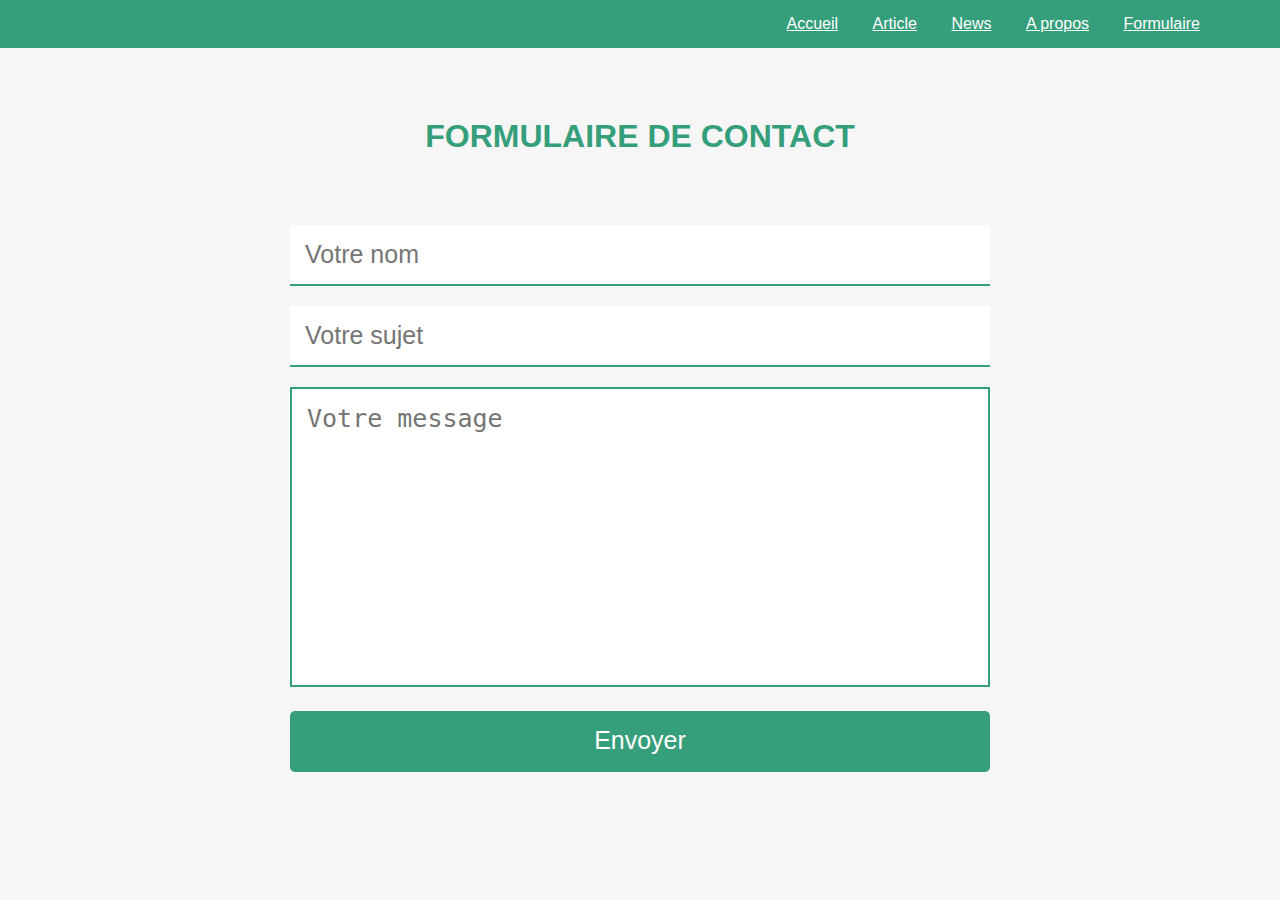
<file: TP CSS/TP n°1 - Les sélecteurs/contact.html>
<!DOCTYPE html>
<html lang="fr">
<head>
    <meta charset="UTF-8">
    <meta http-equiv="X-UA-Compatible" content="IE=edge">
    <meta name="viewport" content="width=device-width, initial-scale=1.0">
    <meta name="descritpion" content="Réalisation d'un formulaire de contact">
    <link rel="stylesheet" href="./css/style.css">
    <link rel="icon" href="https://cdn-icons-png.flaticon.com/512/220/220107.png">
    <title>Formulaire de contact</title>
</head>
<body>
    <!-- Début d'entête -->
    <header>
        <nav>
            <ul>
                <li><a href="./index.html" title="redirection vers...">Accueil</a></li>
                <li><a href="#" title="redirection vers...">Article</a></li>
                <li><a href="#" title="redirection vers...">News</a></li>
                <li><a href="#" title="redirection vers...">A propos</a></li>
                <li><a href="#" title="Formulaire">Formulaire</a></li>
            </ul>
        </nav>
        <h1>Formulaire de contact</h1>

    </header>
    <!-- Fin d'entête -->
    
    <!-- Début de la section principal -->
    <main>
        <!-- Début de formulaire -->
        <form action="#" method="POST">
            
                <input type="text" name="votreNom" id="nom" placeholder="Votre nom">

                <input type="text" name="votreSujet" id="sujet" placeholder="Votre sujet">

                <textarea name="champDeSaisie" placeholder="Votre message"></textarea>

                <input type="submit" value="Envoyer" class="envoi">
    
        </form>
        <!-- Fin de formulaire -->
    </main>
    <!-- fin de la section principal -->
</body>
</html>
</file>
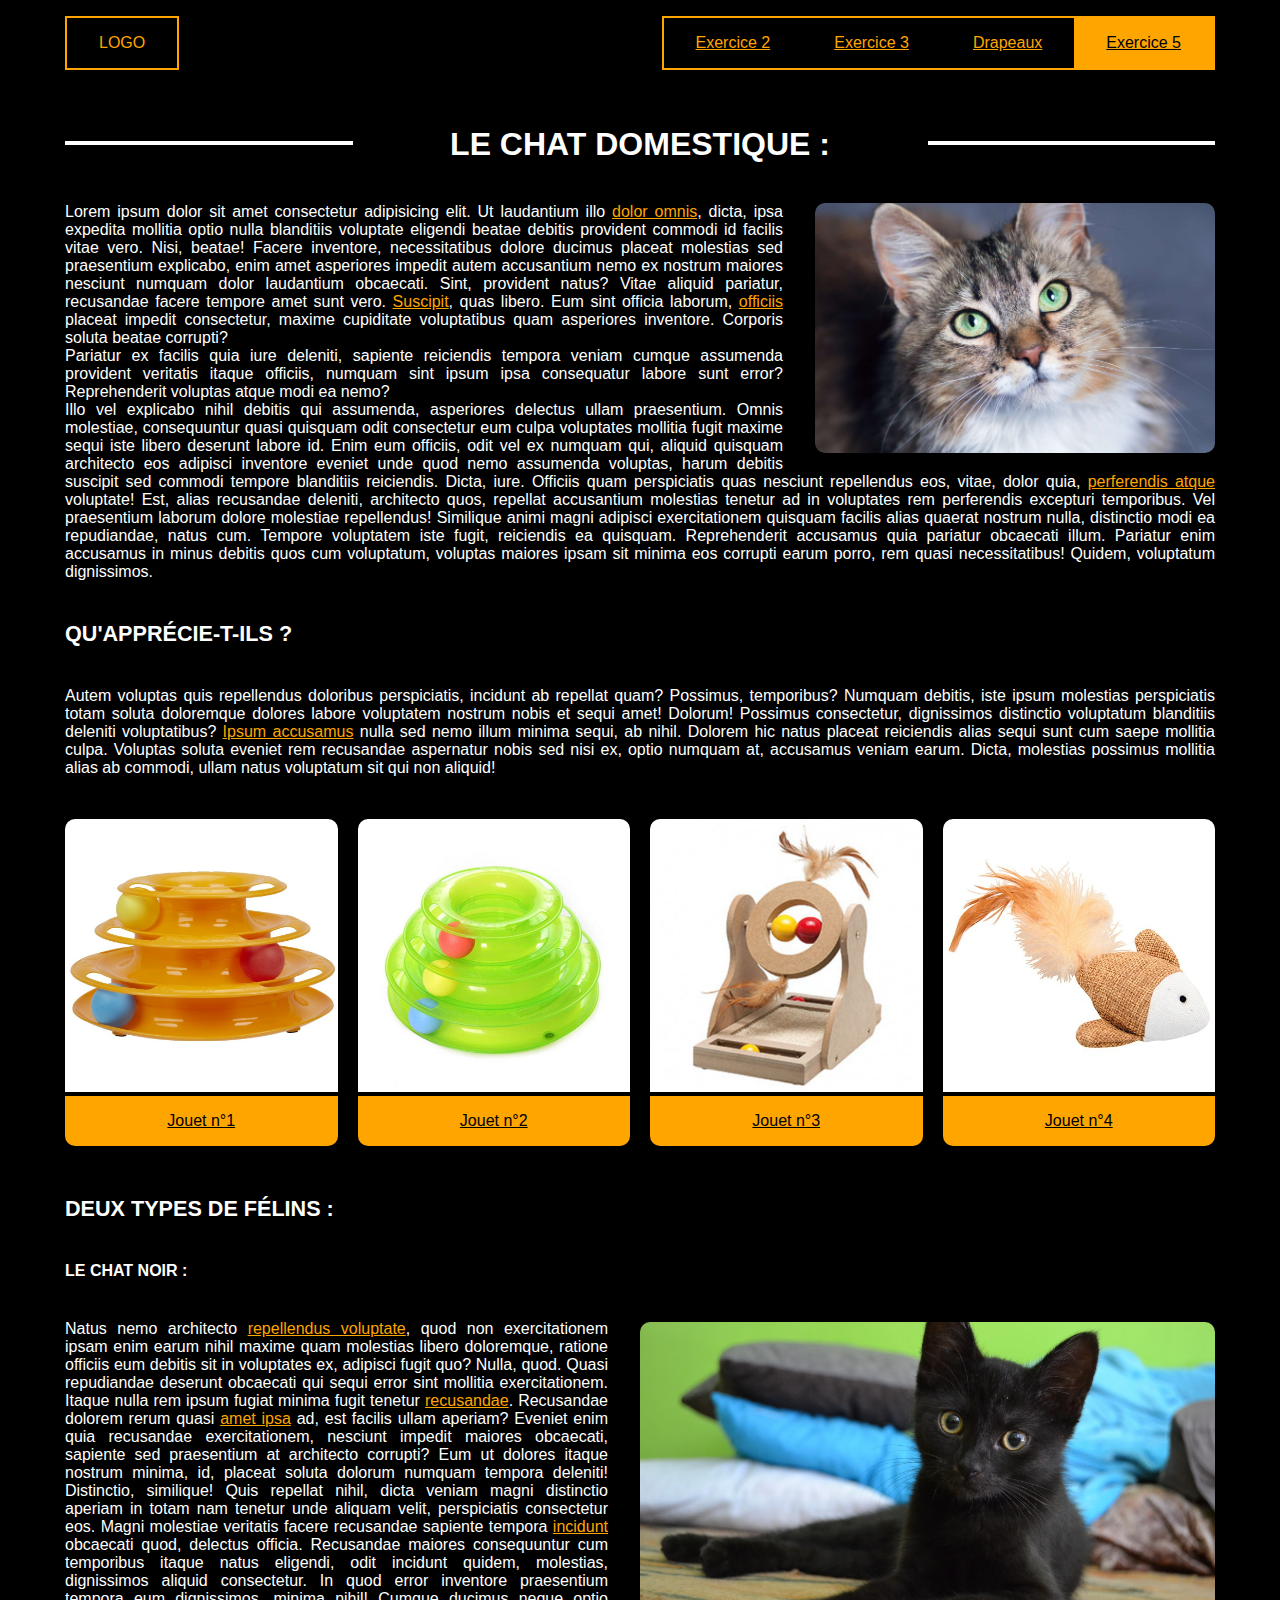
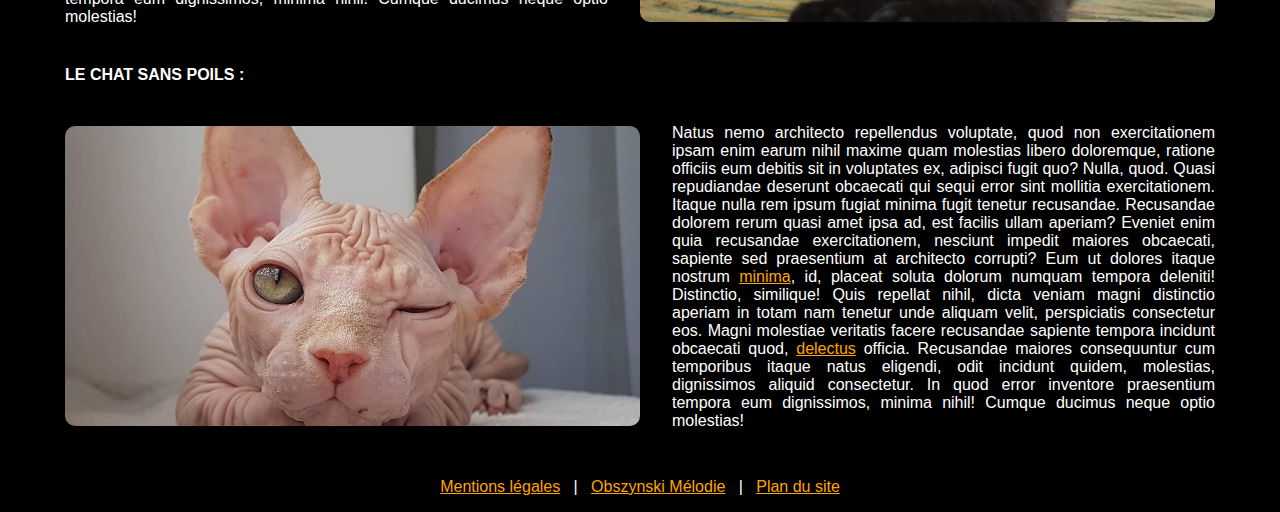
<file: TP CSS/Pack TP4 CSS/Pack TP4 CSS/exo3.html>
<!DOCTYPE html>
<html lang="zxx">
<head>
    <meta charset="UTF-8">
    <meta http-equiv="X-UA-Compatible" content="IE=edge">
    <meta name="viewport" content="width=device-width, initial-scale=1.0">
    <meta name="description" content="...">
    <link rel="icon" href="https://www.mpa-pro.fr/resize/360x360/zc/3/f/0/src/sites/mpapro/files/products/d11445.png">
    <link rel="stylesheet" href="./css/exo3.css">
    <title>CSS TP4 - Desktop First</title>
</head>

<body>
    <header>
        <nav>
            <p>LOGO</p>
            <ul>
                <li><a href="./exo2(float).html" title="Redirection exercice 2">Exercice 2</a></li>
                <li><a href="./exo3-relativeAbsolute.html" title="Redirection vers l'exercice n°3">Exercice 3</a></li>
                <li><a href="./drapeaux.html" title="Redirection vers l'exercice sur les drapeaux">Drapeaux</a></li>
                <li><a href="#" title="Page actuelle">Exercice 5</a></li>
            </ul>
        </nav>
    </header>

    <main>
        <h1>Le chat domestique : </h1>
        <article>
            <div class="illustration floatRight">
                <img src="./src/img/chat.jpg" alt="Photo de chat">
            </div>
            <div class="introText">
                <p>Lorem ipsum dolor sit amet consectetur adipisicing elit. Ut laudantium illo <a href="#" title="Redirection vers ...">dolor omnis</a>, dicta, ipsa expedita mollitia optio nulla blanditiis voluptate eligendi beatae debitis provident commodi id facilis vitae vero.
                Nisi, beatae! Facere inventore, necessitatibus dolore ducimus placeat molestias sed praesentium explicabo, enim amet asperiores impedit autem accusantium nemo ex nostrum maiores nesciunt numquam dolor laudantium obcaecati. Sint, provident natus?
                Vitae aliquid pariatur, recusandae facere tempore amet sunt vero. <a href="#" title="Redirection vers ...">Suscipit</a>, quas libero. Eum sint officia laborum, <a href="#" title="Redirection vers ...">officiis</a> placeat impedit consectetur, maxime cupiditate voluptatibus quam asperiores inventore. Corporis soluta beatae corrupti?</p>

                <p>Pariatur ex facilis quia iure deleniti, sapiente reiciendis tempora veniam cumque assumenda provident veritatis itaque officiis, numquam sint ipsum ipsa consequatur labore sunt error? Reprehenderit voluptas atque modi ea nemo?</p>

                <p>Illo vel explicabo nihil debitis qui assumenda, asperiores delectus ullam praesentium. Omnis molestiae, consequuntur quasi quisquam odit consectetur eum culpa voluptates mollitia fugit maxime sequi iste libero deserunt labore id.
                Enim eum officiis, odit vel ex numquam qui, aliquid quisquam architecto eos adipisci inventore eveniet unde quod nemo assumenda voluptas, harum debitis suscipit sed commodi tempore blanditiis reiciendis. Dicta, iure.
                Officiis quam perspiciatis quas nesciunt repellendus eos, vitae, dolor quia, <a href="#" title="Redirection vers ...">perferendis atque</a> voluptate! Est, alias recusandae deleniti, architecto quos, repellat accusantium molestias tenetur ad in voluptates rem perferendis excepturi temporibus.
                Vel praesentium laborum dolore molestiae repellendus! Similique animi magni adipisci exercitationem quisquam facilis alias quaerat nostrum nulla, distinctio modi ea repudiandae, natus cum. Tempore voluptatem iste fugit, reiciendis ea quisquam.
                Reprehenderit accusamus quia pariatur obcaecati illum. Pariatur enim accusamus in minus debitis quos cum voluptatum, voluptas maiores ipsam sit minima eos corrupti earum porro, rem quasi necessitatibus! Quidem, voluptatum dignissimos.</p>
            </div>

            <h2>Qu'apprécie-t-ils ? </h2>
            <p>Autem voluptas quis repellendus doloribus perspiciatis, incidunt ab repellat quam? Possimus, temporibus? Numquam debitis, iste ipsum molestias perspiciatis totam soluta doloremque dolores labore voluptatem nostrum nobis et sequi amet! Dolorum!
            Possimus consectetur, dignissimos distinctio voluptatum blanditiis deleniti voluptatibus? <a href="#" title="Redirection vers ...">Ipsum accusamus</a> nulla sed nemo illum minima sequi, ab nihil. Dolorem hic natus placeat reiciendis alias sequi sunt cum saepe mollitia culpa.
            Voluptas soluta eveniet rem recusandae aspernatur nobis sed nisi ex, optio numquam at, accusamus veniam earum. Dicta, molestias possimus mollitia alias ab commodi, ullam natus voluptatum sit qui non aliquid!</p>
            
            <div class="inline-blocks-container">
                <figure class="inline-block">
                    <img src="src/img/jouet.jpg">
                    <figcaption>
                        <a href="#" title="Redirection vers Amazon...">Jouet n°1</a>
                    </figcaption>
                </figure>
                <figure class="inline-block">
                    <img src="src/img/jouet2.jpg">
                    <figcaption>
                        <a href="#" title="Redirection vers Amazon...">Jouet n°2</a>
                    </figcaption>
                </figure>
                <figure class="inline-block">
                    <img src="src/img/jouet3.jpg">
                    <figcaption>
                        <a href="#" title="Redirection vers Amazon...">Jouet n°3</a>
                    </figcaption>
                </figure>
                <figure class="inline-block">
                    <img src="src/img/jouet4.jpg">
                    <figcaption>
                        <a href="#" title="Redirection vers Amazon...">Jouet n°4</a>
                    </figcaption>
                </figure>
            </div>

            <h2>Deux types de félins :</h2>
            <h3>Le chat noir :</h3>
            <div class="inline-scnd-container">
                <div class="inline-scnd">
                    <p>Natus nemo architecto <a href="#" title="Redirection vers ...">repellendus voluptate</a>, quod non exercitationem ipsam enim earum nihil maxime quam molestias libero doloremque, ratione officiis eum debitis sit in voluptates ex, adipisci fugit quo? Nulla, quod.
                    Quasi repudiandae deserunt obcaecati qui sequi error sint mollitia exercitationem. Itaque nulla rem ipsum fugiat minima fugit tenetur <a href="#" title="Redirection vers ...">recusandae</a>. Recusandae dolorem rerum quasi <a href="#" title="Redirection vers ...">amet ipsa</a> ad, est facilis ullam aperiam?
                    Eveniet enim quia recusandae exercitationem, nesciunt impedit maiores obcaecati, sapiente sed praesentium at architecto corrupti? Eum ut dolores itaque nostrum minima, id, placeat soluta dolorum numquam tempora deleniti! Distinctio, similique!
                    Quis repellat nihil, dicta veniam magni distinctio aperiam in totam nam tenetur unde aliquam velit, perspiciatis consectetur eos. Magni molestiae veritatis facere recusandae sapiente tempora <a href="#" title="Redirection vers ....">incidunt</a> obcaecati quod, delectus officia.
                    Recusandae maiores consequuntur cum temporibus itaque natus eligendi, odit incidunt quidem, molestias, dignissimos aliquid consectetur. In quod error inventore praesentium tempora eum dignissimos, minima nihil! Cumque ducimus neque optio molestias!
                    </p>
                </div>

                <div class="inline-scnd image">
                    <img src="./src/img/chaton-noir.jpg" alt="Photo de chat noir">
                </div>
            </div>

            <h3>Le chat sans poils :</h3>
            <div class="inline-scnd-container">
                <div class="inline-scnd image">
                    <img src="./src/img/chat-sans-poils.jpg" alt="Photo de chat noir">
                </div>

                <div class="inline-scnd">
                    <p>Natus nemo architecto repellendus voluptate, quod non exercitationem ipsam enim earum nihil maxime quam molestias libero doloremque, ratione officiis eum debitis sit in voluptates ex, adipisci fugit quo? Nulla, quod.
                        Quasi repudiandae deserunt obcaecati qui sequi error sint mollitia exercitationem. Itaque nulla rem ipsum fugiat minima fugit tenetur recusandae. Recusandae dolorem rerum quasi amet ipsa ad, est facilis ullam aperiam?
                        Eveniet enim quia recusandae exercitationem, nesciunt impedit maiores obcaecati, sapiente sed praesentium at architecto corrupti? Eum ut dolores itaque nostrum <a href="#" title="Redirection vers ....">minima</a>, id, placeat soluta dolorum numquam tempora deleniti! Distinctio, similique!
                        Quis repellat nihil, dicta veniam magni distinctio aperiam in totam nam tenetur unde aliquam velit, perspiciatis consectetur eos. Magni molestiae veritatis facere recusandae sapiente tempora incidunt obcaecati quod, <a href="#" title="Redirection vers ....">delectus</a> officia.
                        Recusandae maiores consequuntur cum temporibus itaque natus eligendi, odit incidunt quidem, molestias, dignissimos aliquid consectetur. In quod error inventore praesentium tempora eum dignissimos, minima nihil! Cumque ducimus neque optio molestias!
                    </p>
                </div>
            </div>
        </article>
    </main>

    <footer>
        <a href="#">Mentions légales</a>&nbsp;&nbsp;&nbsp;|&nbsp;&nbsp;&nbsp;<a href="https://github.com/Melodieobs?tab=repositories">Obszynski Mélodie</a>&nbsp;&nbsp;&nbsp;|&nbsp;&nbsp;&nbsp;<a href="#">Plan du site</a>
    </footer>
    
</body>
</html>
</file>
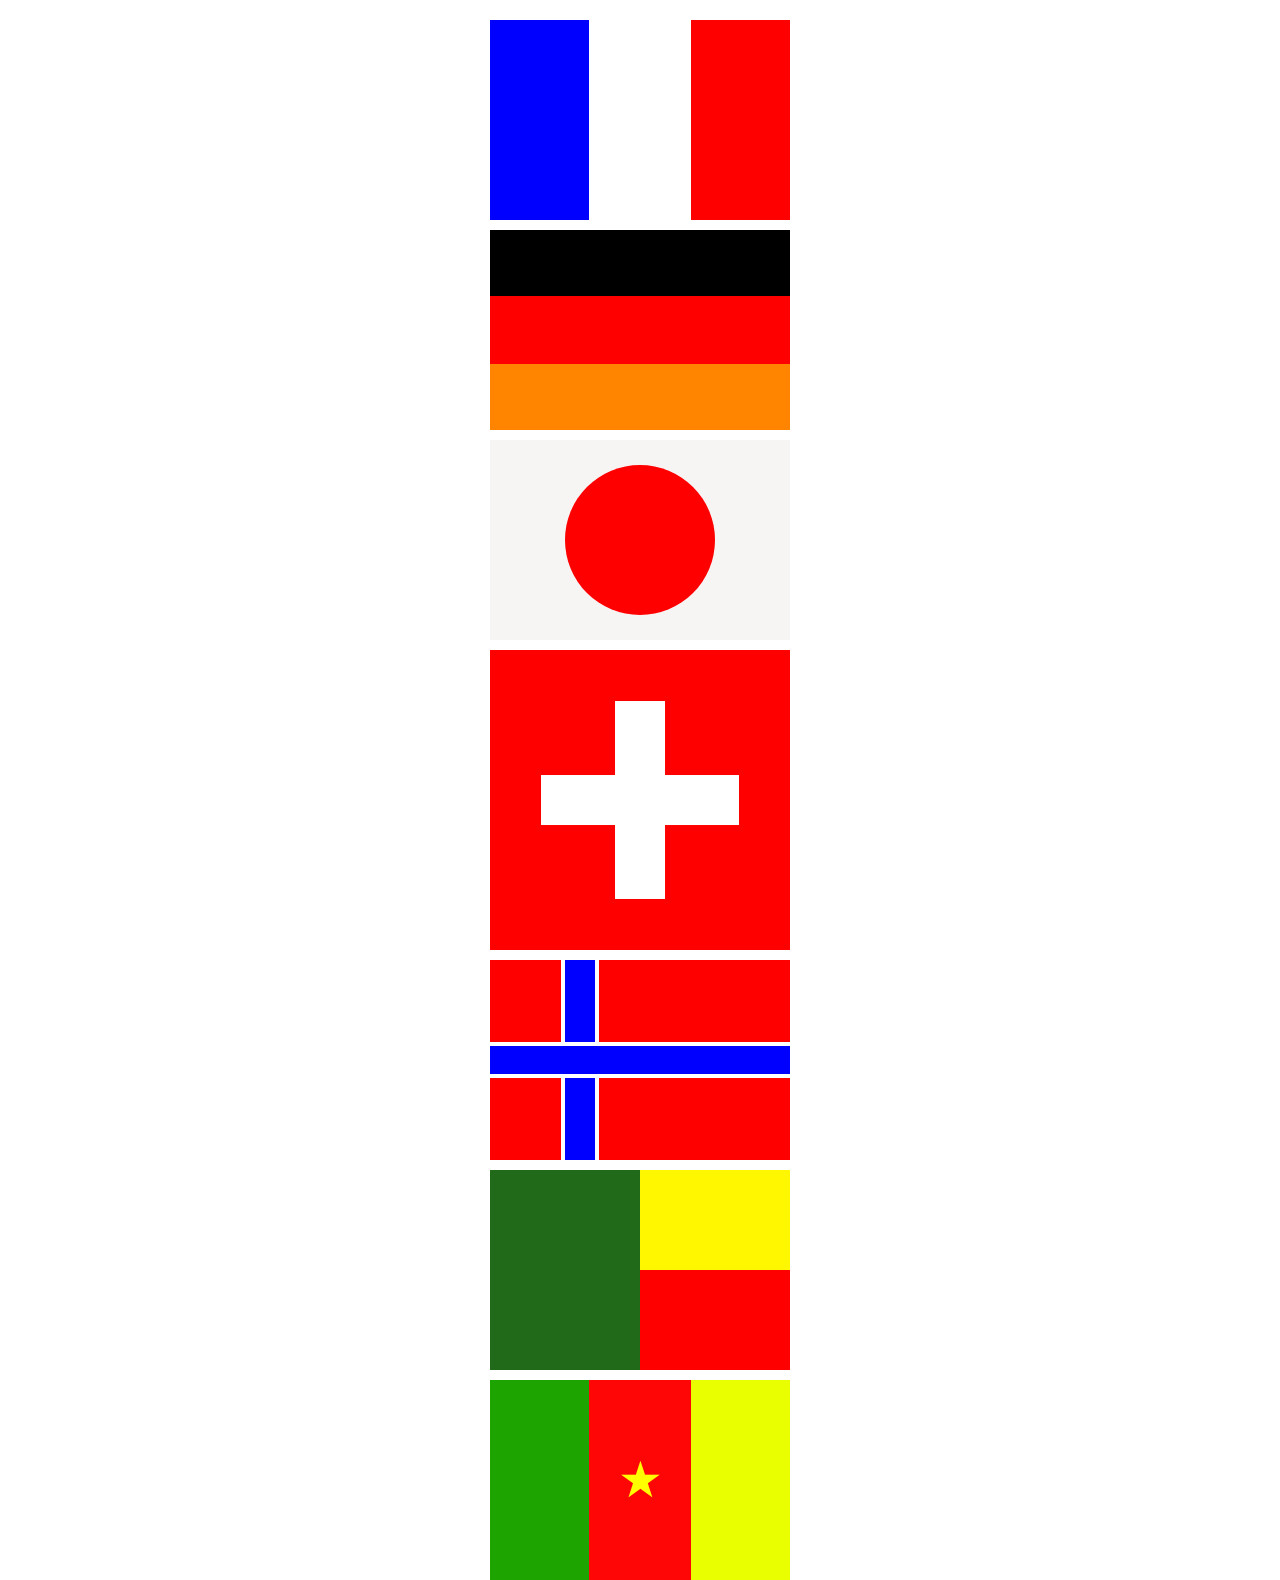
<file: TP CSS/TP n°3 - Le positionnement/CSS TP3/drapeaux.html>
<!DOCTYPE html>
<html lang="en">
<head>
    <meta charset="UTF-8">
    <meta http-equiv="X-UA-Compatible" content="IE=edge">
    <meta name="viewport" content="width=device-width, initial-scale=1.0">
    <meta name="description" content="Réalisation de plusieurs drapeaux avec une seul div par drapeaux !">
    <link rel="stylesheet" href="./css/drapeaux.css">
    <link rel="icon" href="https://www.mpa-pro.fr/resize/360x360/zc/3/f/0/src/sites/mpapro/files/products/d11445.png">
    <title>Exercice TP3 - drapeaux</title>
</head>
<body>
    <header>

    </header>
    <main>
        <div class="france"></div>
        <div class="allemagne"></div>
        <div class="japon"></div>
        <div class="suisse"></div>
        <div class="norvege"></div>
        <div class="benin"></div>
        <div class="cameron"></div>
    </main>
</body>
</html>
</file>
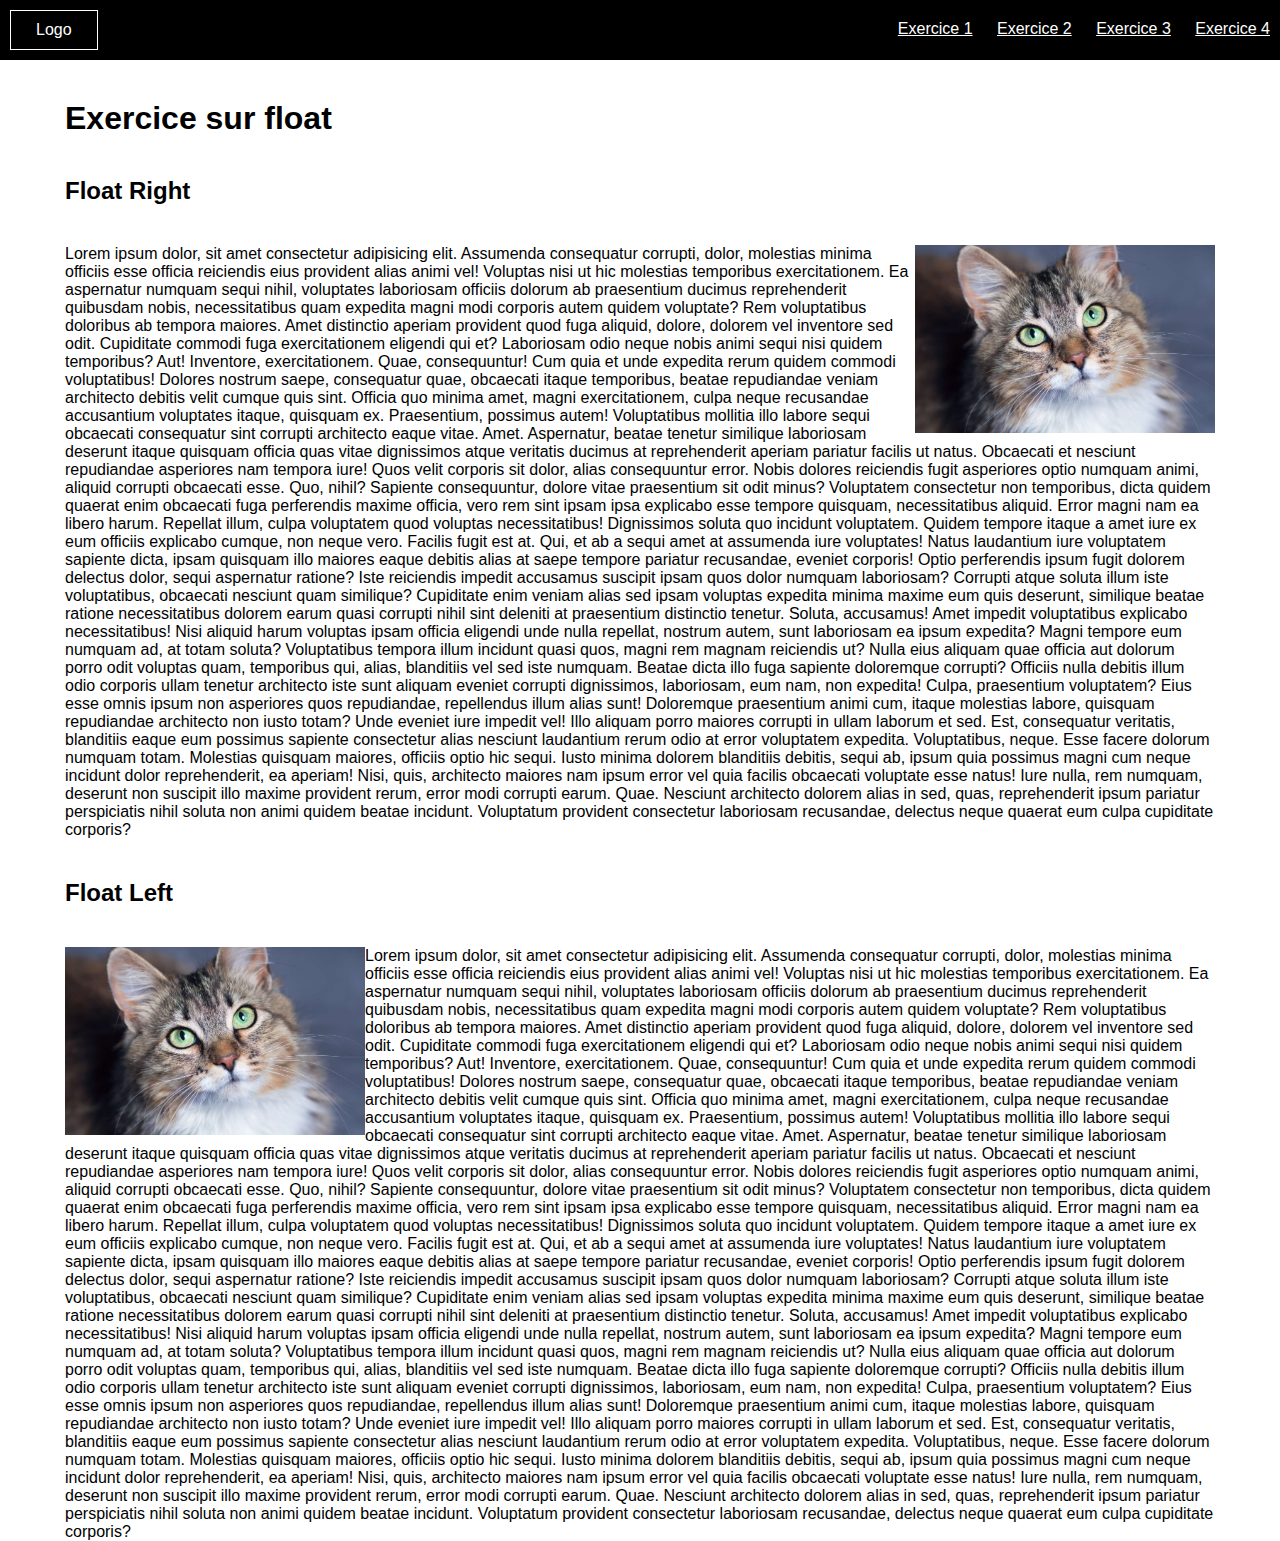
<file: TP CSS/TP n°3 - Le positionnement/CSS TP3/exo2(float).html>
<!DOCTYPE html>
<html lang="zxx">
<head>
    <meta charset="UTF-8">
    <meta http-equiv="X-UA-Compatible" content="IE=edge">
    <meta name="viewport" content="width=device-width, initial-scale=1.0">
    <meta name="description" content="TP3 CSS EXO1 - FLOAT">
    <link rel="stylesheet" href="./css/exo2.css">
    <link rel="icon" href="https://www.mpa-pro.fr/resize/360x360/zc/3/f/0/src/sites/mpapro/files/products/d11445.png">
    <title>TP n°3 CSS - Exercice n°2 - FLOAT</title>
</head>
<body>

    <header>
        <p>Logo</p>
        <!-- Menu de navigation -->
        <nav>
            <ul>
                <li><a href="#" title="Redirection vers l'exercice 1">Exercice 1</a></li>
                <li><a href="#" title="Redirection vers l'exercice 2">Exercice 2</a></li>
                <li><a href="#" title="Redirection vers l'exercice 3">Exercice 3</a></li>
                <li><a href="#" title="Redirection vers l'exercice 4">Exercice 4</a></li>
            </ul>
        </nav>
    </header>

    <main>
        <h1>Exercice sur float</h1>

        <article>
            <h2>Float Right</h2>
            <div class="imageFlottanteDroite"><img src="src/img/chat.jpg" alt="le chat"></div>
                <div class="justeLeTexte">
                    <p>
                        Lorem ipsum dolor, sit amet consectetur adipisicing elit. Assumenda consequatur corrupti, dolor, molestias minima officiis esse officia reiciendis eius provident alias animi vel! Voluptas nisi ut hic molestias temporibus exercitationem.
                        Ea aspernatur numquam sequi nihil, voluptates laboriosam officiis dolorum ab praesentium ducimus reprehenderit quibusdam nobis, necessitatibus quam expedita magni modi corporis autem quidem voluptate? Rem voluptatibus doloribus ab tempora maiores.
                        Amet distinctio aperiam provident quod fuga aliquid, dolore, dolorem vel inventore sed odit. Cupiditate commodi fuga exercitationem eligendi qui et? Laboriosam odio neque nobis animi sequi nisi quidem temporibus? Aut!
                        Inventore, exercitationem. Quae, consequuntur! Cum quia et unde expedita rerum quidem commodi voluptatibus! Dolores nostrum saepe, consequatur quae, obcaecati itaque temporibus, beatae repudiandae veniam architecto debitis velit cumque quis sint.
                        Officia quo minima amet, magni exercitationem, culpa neque recusandae accusantium voluptates itaque, quisquam ex. Praesentium, possimus autem! Voluptatibus mollitia illo labore sequi obcaecati consequatur sint corrupti architecto eaque vitae. Amet.
                        Aspernatur, beatae tenetur similique laboriosam deserunt itaque quisquam officia quas vitae dignissimos atque veritatis ducimus at reprehenderit aperiam pariatur facilis ut natus. Obcaecati et nesciunt repudiandae asperiores nam tempora iure!
                        Quos velit corporis sit dolor, alias consequuntur error. Nobis dolores reiciendis fugit asperiores optio numquam animi, aliquid corrupti obcaecati esse. Quo, nihil? Sapiente consequuntur, dolore vitae praesentium sit odit minus?
                        Voluptatem consectetur non temporibus, dicta quidem quaerat enim obcaecati fuga perferendis maxime officia, vero rem sint ipsam ipsa explicabo esse tempore quisquam, necessitatibus aliquid. Error magni nam ea libero harum.
                        Repellat illum, culpa voluptatem quod voluptas necessitatibus! Dignissimos soluta quo incidunt voluptatem. Quidem tempore itaque a amet iure ex eum officiis explicabo cumque, non neque vero. Facilis fugit est at.
                        Qui, et ab a sequi amet at assumenda iure voluptates! Natus laudantium iure voluptatem sapiente dicta, ipsam quisquam illo maiores eaque debitis alias at saepe tempore pariatur recusandae, eveniet corporis!
                        Optio perferendis ipsum fugit dolorem delectus dolor, sequi aspernatur ratione? Iste reiciendis impedit accusamus suscipit ipsam quos dolor numquam laboriosam? Corrupti atque soluta illum iste voluptatibus, obcaecati nesciunt quam similique?
                        Cupiditate enim veniam alias sed ipsam voluptas expedita minima maxime eum quis deserunt, similique beatae ratione necessitatibus dolorem earum quasi corrupti nihil sint deleniti at praesentium distinctio tenetur. Soluta, accusamus!
                        Amet impedit voluptatibus explicabo necessitatibus! Nisi aliquid harum voluptas ipsam officia eligendi unde nulla repellat, nostrum autem, sunt laboriosam ea ipsum expedita? Magni tempore eum numquam ad, at totam soluta?
                        Voluptatibus tempora illum incidunt quasi quos, magni rem magnam reiciendis ut? Nulla eius aliquam quae officia aut dolorum porro odit voluptas quam, temporibus qui, alias, blanditiis vel sed iste numquam.
                        Beatae dicta illo fuga sapiente doloremque corrupti? Officiis nulla debitis illum odio corporis ullam tenetur architecto iste sunt aliquam eveniet corrupti dignissimos, laboriosam, eum nam, non expedita! Culpa, praesentium voluptatem?
                        Eius esse omnis ipsum non asperiores quos repudiandae, repellendus illum alias sunt! Doloremque praesentium animi cum, itaque molestias labore, quisquam repudiandae architecto non iusto totam? Unde eveniet iure impedit vel!
                        Illo aliquam porro maiores corrupti in ullam laborum et sed. Est, consequatur veritatis, blanditiis eaque eum possimus sapiente consectetur alias nesciunt laudantium rerum odio at error voluptatem expedita. Voluptatibus, neque.
                        Esse facere dolorum numquam totam. Molestias quisquam maiores, officiis optio hic sequi. Iusto minima dolorem blanditiis debitis, sequi ab, ipsum quia possimus magni cum neque incidunt dolor reprehenderit, ea aperiam!
                        Nisi, quis, architecto maiores nam ipsum error vel quia facilis obcaecati voluptate esse natus! Iure nulla, rem numquam, deserunt non suscipit illo maxime provident rerum, error modi corrupti earum. Quae.
                        Nesciunt architecto dolorem alias in sed, quas, reprehenderit ipsum pariatur perspiciatis nihil soluta non animi quidem beatae incidunt. Voluptatum provident consectetur laboriosam recusandae, delectus neque quaerat eum culpa cupiditate corporis?
                    </p>
                </div>
        </article>

        <article>
            <h2>Float Left</h2>
            <div class="imageFlottanteGauche"><img src="src/img/chat.jpg" alt="le chat"></div>
            <div class="justeLeTexte">
                <p>
                        Lorem ipsum dolor, sit amet consectetur adipisicing elit. Assumenda consequatur corrupti, dolor, molestias minima officiis esse officia reiciendis eius provident alias animi vel! Voluptas nisi ut hic molestias temporibus exercitationem.
                        Ea aspernatur numquam sequi nihil, voluptates laboriosam officiis dolorum ab praesentium ducimus reprehenderit quibusdam nobis, necessitatibus quam expedita magni modi corporis autem quidem voluptate? Rem voluptatibus doloribus ab tempora maiores.
                        Amet distinctio aperiam provident quod fuga aliquid, dolore, dolorem vel inventore sed odit. Cupiditate commodi fuga exercitationem eligendi qui et? Laboriosam odio neque nobis animi sequi nisi quidem temporibus? Aut!
                        Inventore, exercitationem. Quae, consequuntur! Cum quia et unde expedita rerum quidem commodi voluptatibus! Dolores nostrum saepe, consequatur quae, obcaecati itaque temporibus, beatae repudiandae veniam architecto debitis velit cumque quis sint.
                        Officia quo minima amet, magni exercitationem, culpa neque recusandae accusantium voluptates itaque, quisquam ex. Praesentium, possimus autem! Voluptatibus mollitia illo labore sequi obcaecati consequatur sint corrupti architecto eaque vitae. Amet.
                        Aspernatur, beatae tenetur similique laboriosam deserunt itaque quisquam officia quas vitae dignissimos atque veritatis ducimus at reprehenderit aperiam pariatur facilis ut natus. Obcaecati et nesciunt repudiandae asperiores nam tempora iure!
                        Quos velit corporis sit dolor, alias consequuntur error. Nobis dolores reiciendis fugit asperiores optio numquam animi, aliquid corrupti obcaecati esse. Quo, nihil? Sapiente consequuntur, dolore vitae praesentium sit odit minus?
                        Voluptatem consectetur non temporibus, dicta quidem quaerat enim obcaecati fuga perferendis maxime officia, vero rem sint ipsam ipsa explicabo esse tempore quisquam, necessitatibus aliquid. Error magni nam ea libero harum.
                        Repellat illum, culpa voluptatem quod voluptas necessitatibus! Dignissimos soluta quo incidunt voluptatem. Quidem tempore itaque a amet iure ex eum officiis explicabo cumque, non neque vero. Facilis fugit est at.
                        Qui, et ab a sequi amet at assumenda iure voluptates! Natus laudantium iure voluptatem sapiente dicta, ipsam quisquam illo maiores eaque debitis alias at saepe tempore pariatur recusandae, eveniet corporis!
                        Optio perferendis ipsum fugit dolorem delectus dolor, sequi aspernatur ratione? Iste reiciendis impedit accusamus suscipit ipsam quos dolor numquam laboriosam? Corrupti atque soluta illum iste voluptatibus, obcaecati nesciunt quam similique?
                        Cupiditate enim veniam alias sed ipsam voluptas expedita minima maxime eum quis deserunt, similique beatae ratione necessitatibus dolorem earum quasi corrupti nihil sint deleniti at praesentium distinctio tenetur. Soluta, accusamus!
                        Amet impedit voluptatibus explicabo necessitatibus! Nisi aliquid harum voluptas ipsam officia eligendi unde nulla repellat, nostrum autem, sunt laboriosam ea ipsum expedita? Magni tempore eum numquam ad, at totam soluta?
                        Voluptatibus tempora illum incidunt quasi quos, magni rem magnam reiciendis ut? Nulla eius aliquam quae officia aut dolorum porro odit voluptas quam, temporibus qui, alias, blanditiis vel sed iste numquam.
                        Beatae dicta illo fuga sapiente doloremque corrupti? Officiis nulla debitis illum odio corporis ullam tenetur architecto iste sunt aliquam eveniet corrupti dignissimos, laboriosam, eum nam, non expedita! Culpa, praesentium voluptatem?
                        Eius esse omnis ipsum non asperiores quos repudiandae, repellendus illum alias sunt! Doloremque praesentium animi cum, itaque molestias labore, quisquam repudiandae architecto non iusto totam? Unde eveniet iure impedit vel!
                        Illo aliquam porro maiores corrupti in ullam laborum et sed. Est, consequatur veritatis, blanditiis eaque eum possimus sapiente consectetur alias nesciunt laudantium rerum odio at error voluptatem expedita. Voluptatibus, neque.
                        Esse facere dolorum numquam totam. Molestias quisquam maiores, officiis optio hic sequi. Iusto minima dolorem blanditiis debitis, sequi ab, ipsum quia possimus magni cum neque incidunt dolor reprehenderit, ea aperiam!
                        Nisi, quis, architecto maiores nam ipsum error vel quia facilis obcaecati voluptate esse natus! Iure nulla, rem numquam, deserunt non suscipit illo maxime provident rerum, error modi corrupti earum. Quae.
                        Nesciunt architecto dolorem alias in sed, quas, reprehenderit ipsum pariatur perspiciatis nihil soluta non animi quidem beatae incidunt. Voluptatum provident consectetur laboriosam recusandae, delectus neque quaerat eum culpa cupiditate corporis?
                    </p>
            </div>
        </article>
        
    </main>
    
</body>
</html>
</file>
<file: TP CSS/TP n°1 - Les sélecteurs/css/style.css>
/* TABLE DES CONTENUS :     */
/* ------------------------ */
/*                          */
/* 1 | GLOBAL               */
/* 2 | HEADER               */
/* 3 | MAIN                 */
/*   |   3.1  ARTICLES      */
/*   |   3.2  FORMULAIRE    */
/* 6 | FOOTER               */
/* -------------------------*/


/* 1 | GLOBAL           */

body{
    margin: 0;
    background-color: #f6f6f6;
    font-family: sans-serif;
}
h1, h2, h3{
    text-transform: uppercase;
}

h2{
    text-decoration: underline;
}
h2, h3{
    color: #006083;
}

/* 2 | HEADER           */
header nav{
    margin-bottom: 30px;
    background-color: #359E7B;
}
header nav a{
    color: #FFFFFF;
}
header nav ul{
    max-width: 1150px;
    text-align: right;
    padding-right: 0;
    margin: auto;
}
header nav a, header nav ul{
    padding: 15px;
}
header nav li, header nav a{
    display: inline;
}
header h1{
    color: #359e7b;
    padding: 20px;
}
header h1, header p{
    max-width: 1150px;
    margin: auto;
}
header h1, h2{
    text-align: center;
    margin-top: 50px;
    margin-bottom: 50px;
}

/* 3 | MAIN             */
main{
    margin: auto;
    max-width: 1150px;
    margin-bottom: 40px;
}
p.datetime{
    color: grey;
    font-weight: bold;
}
a.MoreAndMore{
    color: #FFFFFF;
    background-color: #359E7B;
    max-width: 250px;
    margin: 40px auto 0 auto;
    border-radius: 5px;
    text-align: center;
    padding: 15px;
}
article a, a.MoreAndMore{
    display: block;
}

/* 3.1 | ARTICLES         */
article a{
    width: fit-content;
    margin-left: auto;
    color: #359E7b;
}

/* 3.2 | FORMULAIRE       */
form{
    margin: auto;
    max-width: 700px;
}
form input, textarea{
    border: none;
    font-size: 25px;
    border-bottom: 2px solid #359E7B;
    margin-bottom: 20px;
    width: 100%;
    box-sizing: border-box;
    padding: 15px;
}
textarea{
    height: 300px;
    border: 2px solid #359E7B;
    resize: none;
    min-height: 300px;
    min-width: 100%;   
}
form input.envoi{
    color: #FFFFFF;
    background-color: #359E7B;
    border-radius: 5px;
    cursor: pointer;   
}

/* 6 | FOOTER           */
footer{
    background-color: darkgray;
    padding: 15px;
    text-align: center;
}
footer a{
    color: #FFFFFF;
}
</file>
<file: TP CSS/TP n°2 - Ciblage par attributs, pseudo classes & éléments/Pack TP2 CSS/CSS TP2/css/style.css>
/* TABLE DES CONTENUS : */
/* -------------------- */
/*                      */
/* 1 | GLOBAL           */
/* 2 | HEADER           */
/* 3 | NAVBAR           */
/* 4 | MAIN             */
/* 5 | ARTICLES         */
/* 6 | FOOTER           */
/* -------------------- */


/* 1 | GLOBAL           */
*{
    font-family: system-ui, -apple-system, BlinkMacSystemFont, 'Segoe UI', Roboto, Oxygen, Ubuntu, Cantarell, 'Open Sans', 'Helvetica Neue', sans-serif;
    margin: 0;
}
body{
    background-color: #f6f6f6;
}
body:hover{
    background-color: #b318FF;
}
header h1{
    max-width: 1150px;
    margin: auto;
    color: #FFFFFF;
    font-size: 55px;
    text-justify: auto;
}
h2{
    text-align: center;
    font-size: 35px;
    margin-top: 80px;
    margin-bottom: 40px;
    position: relative;
}
h3{
    font-size: 25px;
    margin-bottom: 25px;
}
/* 2 | HEADER           */
header{
    background-color: #061622;
    padding-bottom: 80px;
    padding-top: 80px;
}

/* 4 | MAIN             */
main{
    max-width: 1150px;
    margin: auto;
}
main .intro, main article p{
    margin-top: 20px;
}
main img{
    width: 100%;
    height: 350px;
    border-radius: 10px;
    margin-bottom: 20px;
    object-fit: cover;
}
main article, main img{
    margin-top: 40px;
}
main article p{
    padding-right: 40px;
}
/* 6 | FOOTER           */
footer{
    width: 100%;
    background-color: #061622;
    margin-top: 80px;
    padding-top: 20px;
    padding-bottom: 20px;
    text-align: center;
}
footer p, footer a{
    color:#FFFFFF;
}

.reseau{
    font-weight: bolder;
}
a:hover{
    text-decoration: underline;
}
a{
    color: #3C93F7;
    text-decoration: none;   
}
article a[href^="https://"]{
    color: #0E1F56;
}
main a[href="#"]{
    font-weight: bolder;
}
article:first-of-type .reseau{
    color: #0E1F56;
}
article:nth-of-type(2) .reseau{
    color: #E52D27;
}
article:nth-of-type(3) .reseau{
    color: #55ACEE;
}
article:last-of-type .reseau{
    color: #C13584;
}
h2:before, h2:after{
    content:"";
    width: 5px;
    background-color: #0E1F56;
    position: absolute;
    top: 0;
    bottom: 0;
}
h2:before{
    left: -30px;
}
h2:after{
    right: -30px;
}
article div{
    position: relative;
}
article div:before{
    content:"";
    width: 5px;
    background-color: #747474;
    position: absolute;
    top: 0;
    bottom: 0;
    left: 0;
}
article div p{
    margin-left: 30px;
}

/* 3 | NAVBAR           */
nav img{
    width: 40px;
}

a{
    position: relative;
}
nav{
    border-top: solid 10px #f6f6f6 
}
nav a img{
    position: absolute;
    top: 20%;
    left: 10%;
    filter: invert(1) contrast(10);
}
nav ul{
    max-width: 1150px;
    margin: auto;
    display: flex;
    justify-content: center;
    padding: 0;
}
nav ul li{
    width: 25%;
    display: flex;
    text-align: center;
    list-style: none;
}
nav a{
    display: block;
    width: 100%;
    color: #FFFFFF;
    padding-top: 20px;
    padding-bottom: 20px;
}
nav #facebook{
    background-color: #0E1F56;
    border-top-left-radius: 10px;
    border-bottom-left-radius: 10px;

}
nav #youtube{
    background-color: #E52D27;

}
nav #twitter{
    background-color: #3C93F7;

}
nav #instagram{
    background-color: #C13584;
    border-top-right-radius: 10px;
    border-bottom-right-radius: 10px;
}
</file>
<file: Pack TP4 CSS/Pack TP4 CSS/css/exo2.css>
/* TABLE DES STYLES */
/*                  */
/* GLOBALS          */
/* HEADER & NAV     */
/* MAIN             */
/*                  */
/*                  */

*{
    margin: 0;
    padding: 0;
    font-family: sans-serif;
}

h1,h2{
    margin: 40px 0;
}

/* HEADER & MENU DE NAVIGATION */

header{
    background-color: black;
    color: white;
    padding: 0 1.25rem;
}

header nav{
    max-width: 1150px;
    margin: 0 auto;
    padding: 1.25rem;

}

header nav .logo{
    text-transform: uppercase;
}

header nav p{
    border: 2px solid white;
    width: fit-content;
    padding: 15px 30px;
    margin: 0 auto 1.25rem auto;
}


header nav li{
    list-style-type: none;
    text-align: center;
}

header nav a{
    display: block;
    padding: 15px 20px;
    color: white;
}

/* MAIN */

main{
    padding: 0 1.25rem;
    max-width: 1150px;
    margin: auto;
}

main .justeLeTexte{
    text-align: justify;
}

main img{
    width: 100%;
    font-size: 0;
}

main .imageFlottanteDroite, main .imageFlottanteGauche{
    margin-bottom: 1.875rem;
}
@media screen and (min-width: 1024px){
    header nav{
        display: flex;
    }
    header nav li{
        vertical-align: middle;
        
    }
    header nav ul{
        display: flex;
    }
    header nav a{
        margin: 0 1.875rem;
    }
    header nav li:last-of-type a{
        padding-right: 0;
        margin-right: 0;
    }
    header nav p{
        margin-left: 0;
        margin-right: 0;
    }
    header nav .logo{
        flex: 1;
    }
    main img{
        width: 500px;
    }
    main .imageFlottanteDroite{
        float: right;
        margin: 0 0 15px 1.875rem;
    }
    main .imageFlottanteGauche{
        float: left;
        margin: 0 1.875rem 15px 0;
    }
}
</file>
<file: Pack TP4 CSS/Pack TP4 CSS/css/exo3.css>
/* TABLE DES STYLES */
/*                  */
/* GLOBALS          */
/* HEADER & NAV     */
/* MAIN             */
/*                  */
/*                  */

/* GLOBALS          */
*{
    margin: 0;
    padding: 0;
    font-family: sans-serif;
    font-size: 16px;
    color: white;
}

body{
    background-color: black;
}

h1,h2,h3,h4,h5,h6{
    margin: 40px 0;
    text-transform: uppercase;
}

h1{
    position: relative;
    font-size: 2rem;
    text-align: center;
}

h1:before{
    content: "";
    position: absolute;
    top: 40%;
    left: 0;
    height: 4px;
    width: 25%;
    background-color: white;
}

h1:after{
    content: "";
    position: absolute;
    top: 40%;
    right: 0;
    height: 4px;
    width: 25%;
    background-color: white;
}

h2{
    font-size: 1.35rem;
}

h3:first-of-type{
    margin-top: 0;
}

/* HEADER & NAV */

header{
    background-color: inherit;
    padding: 1em 0;
    position: sticky;
    top: 0;
    z-index: 1;
}

header nav{
    max-width: 1150px;
    margin: 0 auto;
    position: relative;
}

header nav p{
    color: orange;
    position: absolute;
    top: 0;
    bottom: 0;
    border: 2px solid orange;
    padding: 1em 2em;
}

header nav ul{
    border: 2px solid orange;
    font-size: 0;
    width: fit-content;
    margin-left: auto;
}

header nav li{
    display: inline-block;
    font-size: 1rem;
}

header nav a{
    display: block;
    padding: 1em 2em;
    color: orange;
}

header nav li:last-of-type a{
    background-color: orange;
    color: black;
}

header nav a:hover{
    background-color: rgb(255, 192, 74);
    color: black;
}

/* MAIN */

main{
    max-width: 1150px;
    margin: 0 auto;
    text-align: justify;
}

main .illustration{
    width: 400px;
    font-size: 0;
    float: right;
    margin-left: 2rem;
    margin-bottom: 1rem;
}

main .illustration img{
    width: 100%;
    object-fit: cover;
    border-radius: 10px;
}

a{
    color: orange;
}

main .inline-blocks-container{
    font-size: 0;
    margin-top: 2rem;
}

main figure{
    display: inline-block;
    width: calc(25% - 15px);
    text-align: center;
    margin: 10px;
    box-sizing: border-box;
}

main figure:first-of-type{
    margin-left: 0;
}

main figure:last-of-type{
    margin-right: 0;
}

main figure img{
    width: 100%;
    border-radius: 10px 10px 0 0;
}

main figure figcaption{
    border-radius: 0 0 10px 10px; 
    background-color: orange;
}

main figcaption a{
    color: black;
    display: block;
    width: 100%;
    padding: 1rem 0;
}

main figcaption a:hover{
    border-radius: 0 0 10px 10px; 
    background-color: rgb(255, 192, 74);    
}

main .inline-scnd-container{
    font-size: 0;
    margin-bottom: 2rem;
    display: flex;
}

main .inline-scnd-container .inline-scnd{
    width: 50%;
    align-self: flex-end;
}

main .inline-scnd-container .inline-scnd:first-of-type p{
    margin-right: 2rem;
}

main .inline-scnd img{
    /* height: 100%; */
    height: 300px;
    width: 100%;
    object-fit: cover;
    border-radius: 10px;
}

main .inline-scnd-container:last-of-type .inline-scnd img{
    max-height: 360px;
}

main .inline-scnd-container:last-of-type {
    vertical-align: bottom;
}

main .inline-scnd-container .inline-scnd:last-of-type p,
main .inline-scnd-container .inline-scnd:last-of-type h3 {
    margin-left: 2rem;
}

footer{
    padding: 1rem 0;
    text-align: center;
    margin-top: 2rem;
}
@media screen and (max-width: 1169px){
    .inline-scnd-container{
        flex-direction: column-reverse;
    }
    .inline-scnd-container:last-of-type{
        flex-direction: column;
    }
    .inline-scnd{
        width: 100%;
        margin-bottom: 1.25rem;
    }
    .inline-scnd-container .inline-scnd p:first-of-type{
        margin: 0;
    } 
    .inline-scnd-container .inline-scnd p:last-of-type{
        margin-left: 0;
    }
    .inline-scnd-container .inline-scnd h3{
        margin-left: 0;
    }
}

@media screen and (max-width: 1023px){
    main h1:before, main h1:after{
        display: none;
    }
}

@media screen and (max-width: 768px){
    header{
        position: relative;
    }
    header nav p{
        position: relative;
        width: fit-content;
        margin: auto;
        margin-bottom: 2rem;
    }
    header nav ul{
        width: 100%;
    }
    header nav li{
        display: block;
        text-align: center;
    }
    main .illustration{
        float: none;
        margin: 0;
        width: 100%;
        margin-bottom: 1.25rem;
    }
    main .illustration img{
        height: 250px;
    }
}

@media screen and (max-width: 649px){
    figure{
        width: calc(50% -10px);
    }
    figure:nth-child(2n){
        margin-right: 0;
    }
    figure:nth-child(2n+1){
        margin-left: 0;
    }
}
@media screen and (max-width: 424px){
    figure{
        width: 100%;
        margin-left: 0;
        margin-right: 0;
    }
    
}
</file>
<file: TP CSS/Pack TP4 CSS/Pack TP4 CSS/css/exo3.css>
/* TABLE DES STYLES */
/*                  */
/* GLOBALS          */
/* HEADER & NAV     */
/* MAIN             */
/*                  */
/*                  */

/* GLOBALS          */
*{
    margin: 0;
    padding: 0;
    font-family: sans-serif;
    font-size: 16px;
    color: white;
}

body{
    background-color: black;
}

h1,h2,h3,h4,h5,h6{
    margin: 40px 0;
    text-transform: uppercase;
}

h1{
    position: relative;
    font-size: 2rem;
    text-align: center;
}

h1:before{
    content: "";
    position: absolute;
    top: 40%;
    left: 0;
    height: 4px;
    width: 25%;
    background-color: white;
}

h1:after{
    content: "";
    position: absolute;
    top: 40%;
    right: 0;
    height: 4px;
    width: 25%;
    background-color: white;
}

h2{
    font-size: 1.35rem;
}

h3:first-of-type{
    margin-top: 0;
}

/* HEADER & NAV */

header{
    background-color: inherit;
    padding: 1em 2rem;
    position: sticky;
    top: 0;
    z-index: 1;
}

header nav{
    max-width: 1150px;
    margin: 0 auto;
    position: relative;
}

header nav p{
    color: orange;
    position: absolute;
    top: 0;
    bottom: 0;
    border: 2px solid orange;
    padding: 1em 2em;
}

header nav ul{
    border: 2px solid orange;
    font-size: 0;
    width: fit-content;
    margin-left: auto;
}

header nav li{
    display: inline-block;
    font-size: 1rem;
}

header nav a{
    display: block;
    padding: 1em 2em;
    color: orange;
}

header nav li:last-of-type a{
    background-color: orange;
    color: black;
}

header nav a:hover{
    background-color: rgb(255, 192, 74);
    color: black;
}

/* MAIN */

main{
    max-width: 1150px;
    margin: 0 auto;
    text-align: justify;
    padding: 0 2rem;
}

main .illustration{
    width: 400px;
    font-size: 0;
    float: right;
    margin-left: 2rem;
    margin-bottom: 1rem;
}

main .illustration img{
    width: 100%;
    object-fit: cover;
    border-radius: 10px;
}

a{
    color: orange;
}

main .inline-blocks-container{
    font-size: 0;
    margin-top: 2rem;
}

main figure{
    display: inline-block;
    width: calc(25% - 15px);
    text-align: center;
    margin: 10px;
    box-sizing: border-box;
}

main figure:first-of-type{
    margin-left: 0;
}

main figure:last-of-type{
    margin-right: 0;
}

main figure img{
    width: 100%;
    border-radius: 10px 10px 0 0;
}

main figure figcaption{
    border-radius: 0 0 10px 10px; 
    background-color: orange;
}

main figcaption a{
    color: black;
    display: block;
    width: 100%;
    padding: 1rem 0;
}

main figcaption a:hover{
    border-radius: 0 0 10px 10px; 
    background-color: rgb(255, 192, 74);    
}

main .inline-scnd-container{
    font-size: 0;
    margin-bottom: 2rem;
    display: flex;
}

main .inline-scnd-container .inline-scnd{
    width: 50%;
    align-self: flex-end;
}

main .inline-scnd-container .inline-scnd:first-of-type p{
    margin-right: 2rem;
}

main .inline-scnd img{
    /* height: 100%; */
    height: 300px;
    width: 100%;
    object-fit: cover;
    border-radius: 10px;
}

main .inline-scnd-container:last-of-type .inline-scnd img{
    max-height: 360px;
}

main .inline-scnd-container:last-of-type {
    vertical-align: bottom;
}

main .inline-scnd-container .inline-scnd:last-of-type p,
main .inline-scnd-container .inline-scnd:last-of-type h3 {
    margin-left: 2rem;
}

footer{
    padding: 1rem 0;
    text-align: center;
    margin-top: 2rem;
}
@media screen and (max-width: 1169px){
    main .inline-scnd-container .inline-scnd{
        width: 100%;
    }
    .inline-scnd-container{
        flex-direction: column-reverse;
        flex-wrap: wrap-reverse;
    }
    .inline-scnd-container:last-of-type{
        flex-direction: column;
    }
    .inline-scnd{
        width: 100%;
        margin-bottom: 1.25rem;
    }
    .inline-scnd-container .inline-scnd p:first-of-type{
        display: contents;
    } 

}

@media screen and (max-width: 1023px){
    main h1:before, main h1:after{
        display: none;
    }
}

@media screen and (max-width: 768px){
    header{
        position: relative;
    }
    header nav p{
        position: relative;
        width: fit-content;
        margin: auto;
        margin-bottom: 2rem;
    }
    header nav ul{
        width: 100%;
    }
    header nav li{
        display: block;
        text-align: center;
    }
    main .illustration{
        float: none;
        margin: 0;
        width: 100%;
        margin-bottom: 1.25rem;
    }
    main .illustration img{
        height: 250px;
    }
}

@media screen and (max-width: 649px){
    figure{
        width: calc(50% - 10px) !important;
    }
    figure:nth-child(2n){
        margin-right: 0;
    }
    figure:nth-child(2n+1){
        margin-left: 0;
    }
}
@media screen and (max-width: 424px){
    figure{
        width: 100%;
        margin-left: 0;
        margin-right: 0;
    }
    
}
</file>
<file: TP CSS/TP n°3 - Le positionnement/CSS TP3/css/drapeaux.css>
@charset "UTF-8";
/* TABLE DES CONTENUS : */
/* -------------------- */
/*                      */
/* 1 | GLOBAL           */
/* 2 | FRANCE           */
/* 3 | ALLEMAGNE        */
/* 4 | JAPON            */
/* 5 | SUISSE           */
/* 6 | NORVEGE          */
/* 7 | BONUS            */
/* -------------------- */

/* 1 | GLOBAL           */
* {
  margin: auto;
  margin-top: 10px;
}
.benin::before, .benin::after, .japon::after, .suisse::before, .suisse::after, .allemagne::before, .allemagne::after, .france::before, .france::after, .norvege::before, .norvege::after{
  position: absolute;
  content: "";
}
.cameron::before, .norvege::after, .suisse::before, .suisse::after, .japon::after{
  left: 50%;
}
.cameron::before, .norvege::before, .norvege::after, .suisse::before, .suisse::after, .japon::after{
  transform: translate(-50%, -50%);
}
.france, .allemagne, .japon, .norvege, .benin, .cameron{
  position: relative;
  width: 300px;
  height: 200px;
}
.norvege::before, .norvege::after, .suisse::before, .suisse::after, .japon::after {
  top: 50%;
}
.benin::before, .benin::after, .allemagne::after, .france::after {
  right: 0;
}

/* 2 | FRANCE           */
.france::before, .france::after{
  height: 100%;
  width: 33%;
  
}
.france::before {
  background-color: blue;
  left: 0;
  top: 0;
}
.france::after {
  background-color: red;
}

/* 3 | ALLEMAGNE        */
.allemagne::before, .allemagne::after{
  height: 33%;
  width: 100%;
}
.allemagne {
  background-color: rgb(255, 0, 0);
}
.allemagne::before {
  background-color: rgb(255, 132, 0);
  left: 0;
  top: 67%;
}
.allemagne::after {
  background-color: rgb(0, 0, 0);
}

/* 4 | JAPON            */
.japon {
  background-color: rgb(247, 244, 244);
}
.japon::after {
  background-color: red;
  border-radius: 100%;
  width: 150px;
  height: 150px;
}

/* 5 | SUISSE           */
.suisse {
  background-color: red;
  position: relative;
  width: 300px;
  height: 300px;
}
.suisse::before, .suisse::after{
  background-color: white;
}
.suisse::before {
  width: 16.66%;
  height: 66%;
}
.suisse::after {
  height: 16.66%;
  width: 66%;
}

/* 6 | NORVEGE          */
.norvege {
  background-color: red;
}
.norvege::before, .norvege::after{
  background-color: blue;
}
.norvege::before {
  border-right: 4px solid #ffffff;
  border-left: 4px solid #ffffff;
  height: 100%;
  width: 10%;
  left: 30%;
}
.norvege::after {
  border-top: 4px solid #ffffff;
  border-bottom: 4px solid #ffffff;
  height: 14%;
  width: 100%;
}

/* 7 | BONUS            */
.benin {
  background-color: rgb(32, 106, 25);
}
.benin::before, .benin::after{
  height: 50%;
  width: 50%;
}
.benin::before {
  background-color: rgb(255, 0, 0);
  top: 50%;
}
.benin::after {
  background-color: rgb(255, 247, 0);
}

.cameron {
  background: linear-gradient(90deg, rgb(29, 164, 0) 33%, rgb(255, 6, 6) 33%, rgb(255, 6, 6) 67%, rgb(233, 255, 0) 67%);
}
.cameron::before {
  content: "★";
  position: absolute;
  color: yellow;
  font-size: 50px;
  top: 50%;
}

/*# sourceMappingURL=style.css.map */
</file>
<file: TP CSS/TP n°3 - Le positionnement/CSS TP3/css/exo2.css>
/* TABLE DES CONTENUS : */
/* -------------------- */
/*                      */
/* 1 | GLOBAL           */
/* 2 | HEADER           */
/* 3 | MAIN             */
/* 4 | ARTICLES         */
/* -------------------- */

/* 1 | GLOBAL           */
*{
    margin: 0;
    padding: 0;
    font-family: sans-serif;
}

h1,h2{
    margin: 40px 0;
}

/* 2 | HEADER           */
header{
    background-color: black;
    height: 60px;
    
}
header nav{
    padding-top: 20px;
    width: 100%;
    margin: auto;
    text-align: right;
}
header nav li{
    padding: 10px;
    display: inline;
}

header nav a{
    color:#FFFFFF
}
header p{
    border: solid #FFFFFF 1px;
    color: #FFFFFF;
    float: left;
    padding: 10px 25px 10px 25px;
    margin-left: 10px;
    margin-top: 10px;
}
/* 3 | MAIN             */
main{
    max-width: 1150px;
    margin: auto;
}

main .text{
    text-align: justify;
}

main img{
    width: 300px;
}

/* 4 | ARTICLES         */
article .imageFlottanteDroite{
    float: right;

}
article .imageFlottanteGauche{
    float: left;
}
</file>
